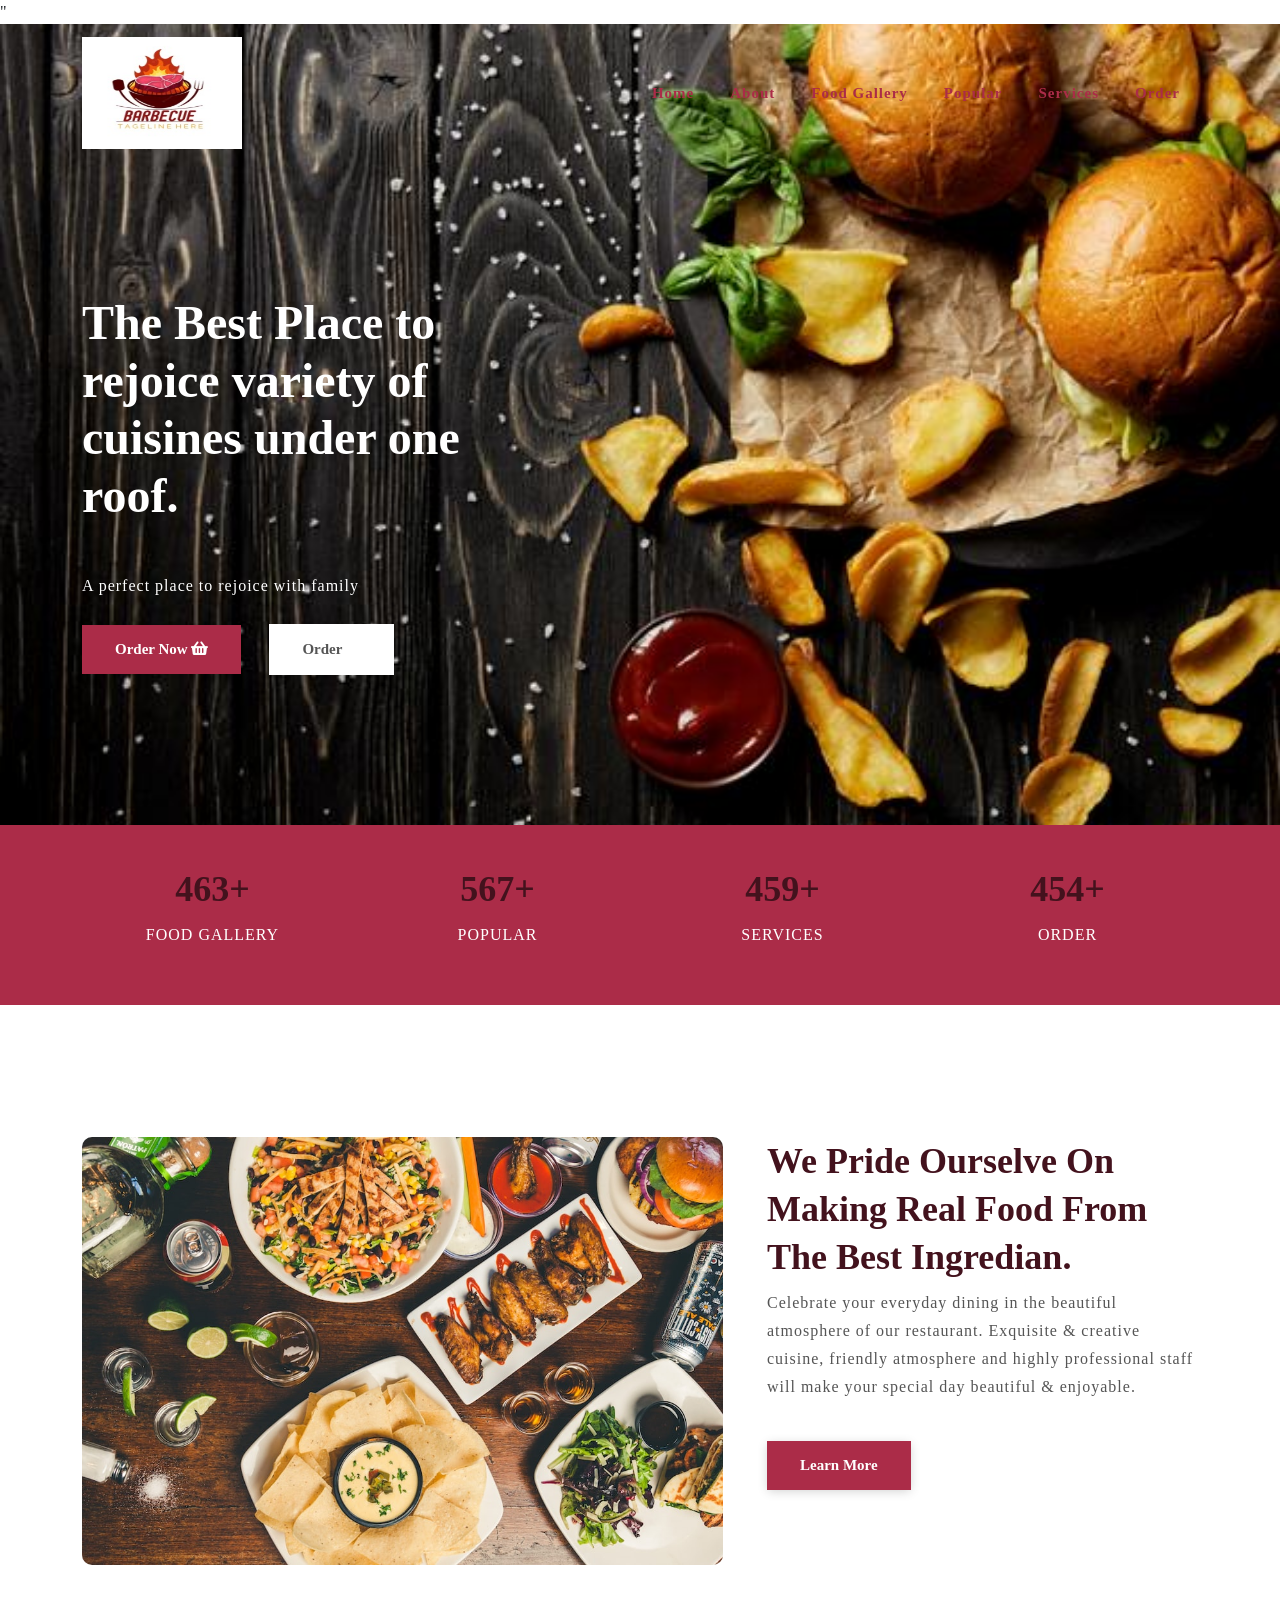
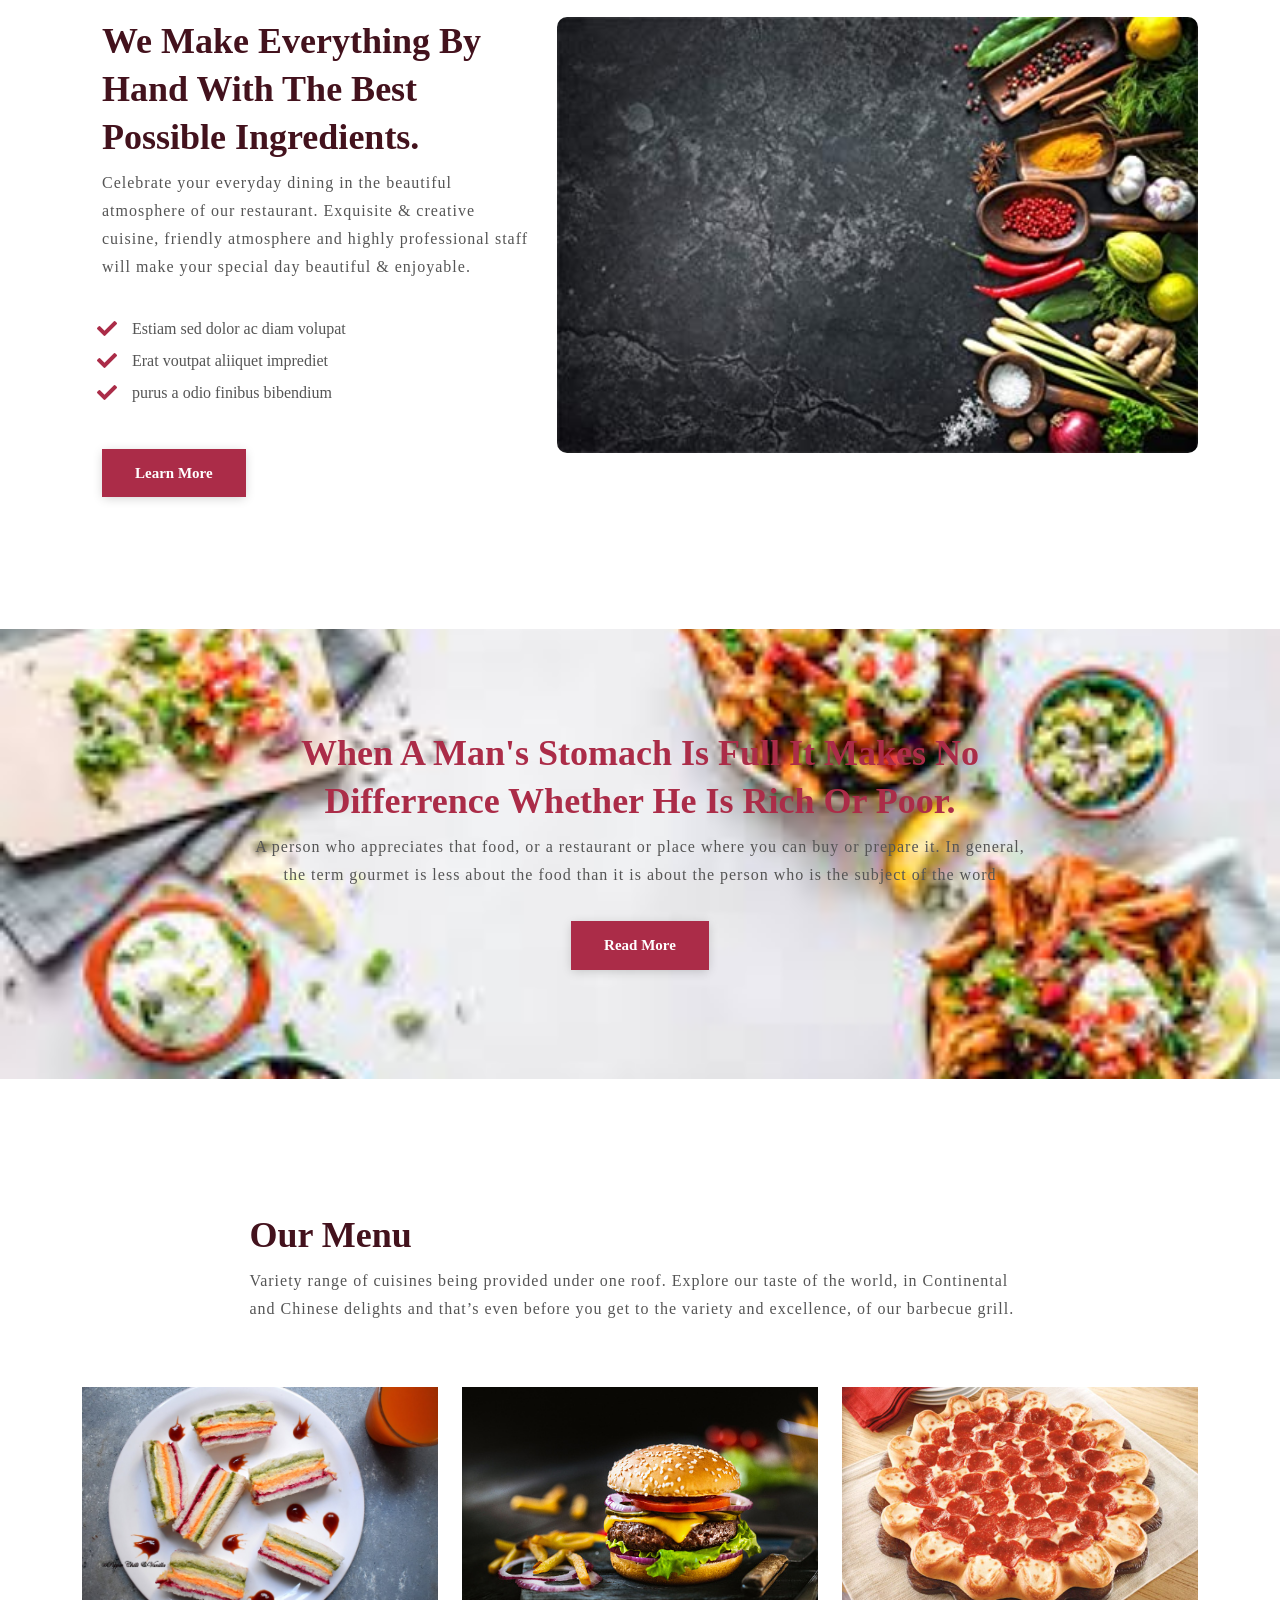
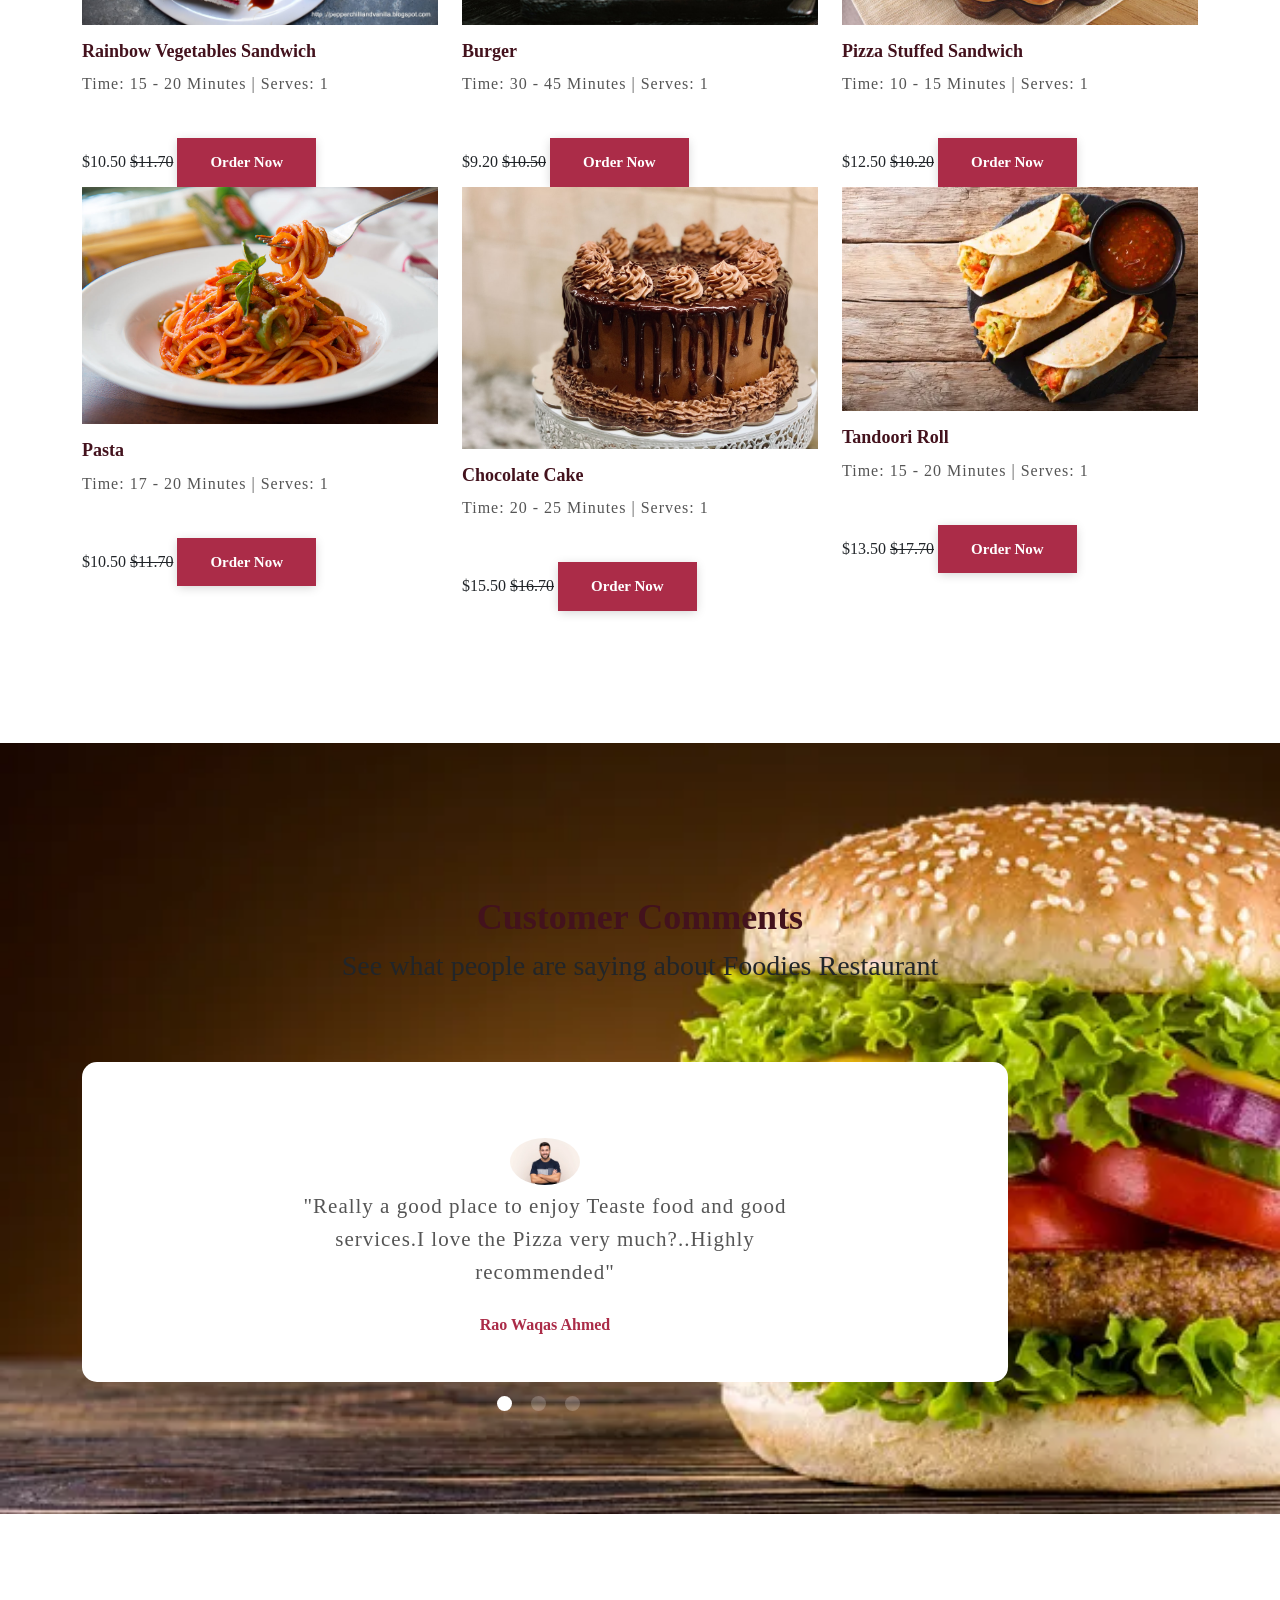
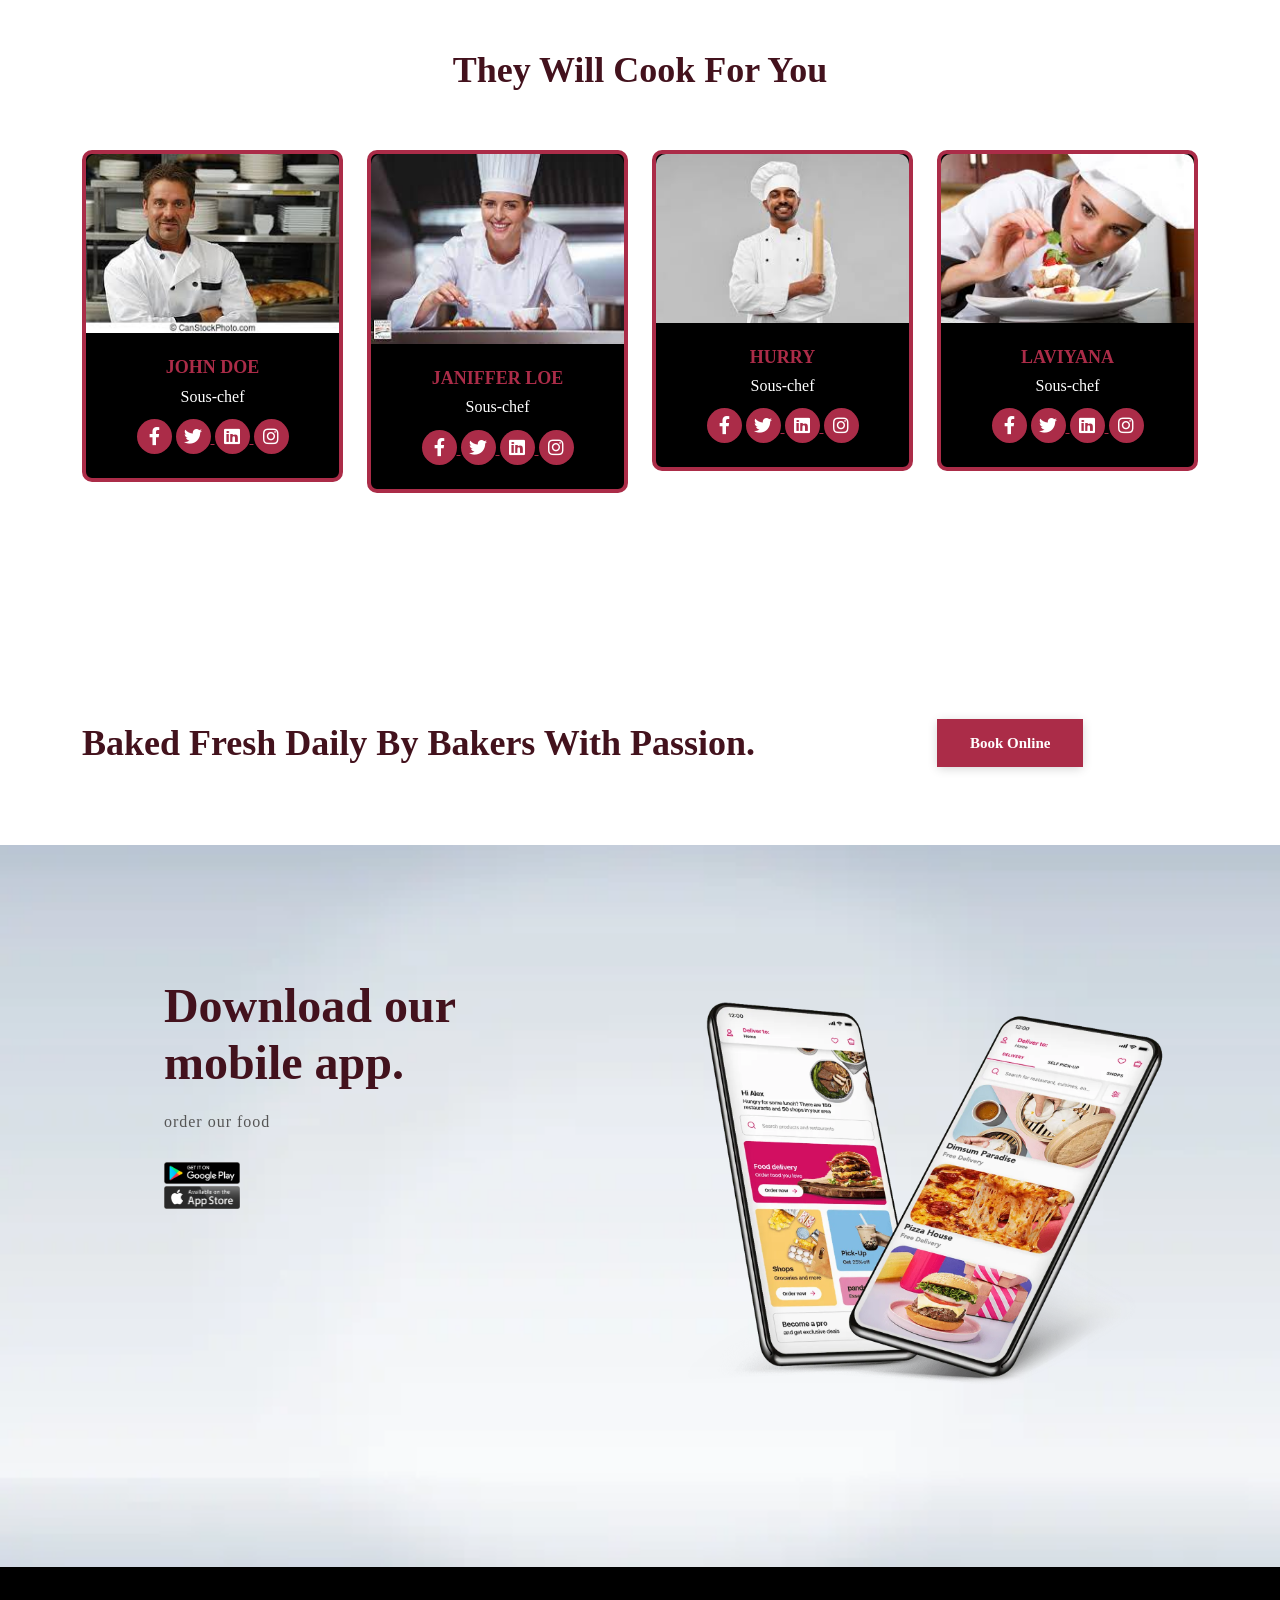
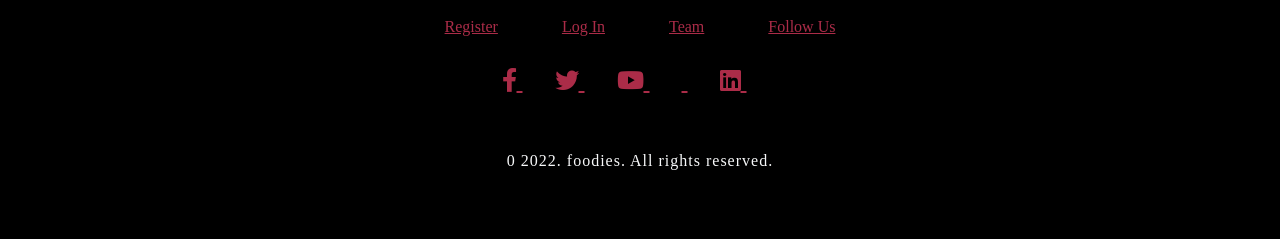
<file: index.html>
<!DOCTYPE html>
<html lang="en">
<head>
    <meta charset="UTF-8">
    <meta name="viewport" content="width=device-width, initial-scale=1.0">
    <meta http-equiv="X-UA-Compatible" content="IE=edge">
    <meta name="Description" content="Enter your description here" />
    <title>Food Break
    </title>

    <!--bootstrap cdn link-->
    <link href="https://cdn.jsdelivr.net/npm/bootstrap@5.0.2/dist/css/bootstrap.min.css" rel="stylesheet" >

   <link href=" https://cdnjs.cloudflare.com/ajax/libs/font-awesome/5.15.3/css/all.min.css">

   <link rel="stylesheet" href="https://cdnjs.cloudflare.com/ajax/libs/font-awesome/5.15.4/css/all.min.css" integrity="sha512-1ycn6IcaQQ40/MKBW2W4Rhis/DbILU74C1vSrLJxCq57o941Ym01SwNsOMqvEBFlcgUa6xLiPY/NS5R+E6ztJQ==" crossorigin="anonymous" referrerpolicy="no-referrer" />"

   <!---css link-->
   <link rel="stylesheet" href="style1.css">
   <link rel="stylesheet" href="responsive.css">
</head>
<body>
    <!--header design-->
<header>
    <nav class="navbar navbar-expand-lg navigation-wrap">
        <div class="container">
          <a class="navbar-brand" href="#"><img src="./images/bar.logo.jpg" class="img-fluid"></a>
          <button class="navbar-toggler" type="button" data-bs-toggle="collapse" data-bs-target="#navbarText" aria-controls="navbarText" aria-expanded="false" aria-label="Toggle navigation">
           <!---- <span class="navbar-toggler-icon"></span>-->
          <i class="fas fa-stream navbar-toggler-icon"></i>
          </button>
          <div class="collapse navbar-collapse" id="navbarText">
            <ul class="navbar-nav ms-auto mb-2 mb-lg-0">
              <li class="nav-item">
                <a class="nav-link active" aria-current="page" href="#home">Home</a>
              </li>

              <li class="nav-item">
                <a class="nav-link" href="./about.html">About</a>
              </li>

              <li class="nav-item">
                <a class="nav-link" href="index4.html">Food Gallery</a>
              </li>
              
              <li class="nav-item">
                <a class="nav-link" href="speciality.html">Popular</a>
              </li>
              <li class="nav-item">
                <a class="nav-link" href="index5.html">Services</a>
              </li>

              <li class="nav-item">
                <a class="nav-link" href="contact.html">Order</a>
              </li>

              <!--<li>
                <button class="main-btn">1200 345 123</button>
              </li>--->
            </ul>
          </div>
        </div>
      </nav>
</header>

<!--sectiom-1 top-banner-->
<section id="home">
  <div class="container-fluid px-0 top-banner">
    <div class="container">
      <div class="row">
        <div class="col-lg-5 col-md-6">
          <h1 style="color: white;">The Best Place to rejoice variety of cuisines under one roof.
          </h1>
          <p style="color: white;">A perfect place to rejoice with family

          </p>
          
          <div class="mt-4">
            <button class="main-btn">Order now <i class="fas fa-shopping-basket"></i></button>
            <button class="white-btn ms-lg-4 mt-lg-0 mt-4">order <i class="far fa-angle-right"></i></button>
          </div>
        </div>
      </div>
    </div>

  </div>
</section>

<!--section-2 counter-->
<section id="counter">
  <section class="counter-section">
    <div class="container">
      <div class="row text-center">
        <div class="col-md-3 mb-lg-0 mb-md-0 mb-5">
          <h2>
            <span id="count1"></span>+
          </h2>
          <p>FOOD GALLERY</p>
        </div>

        <div class="col-md-3 mb-lg-0 mb-md-0 mb-5">
          <h2>
            <span id="count2"></span>+
          </h2>
          <p>POPULAR</p>
        </div>

        <div class="col-md-3 mb-lg-0 mb-md-0 mb-5">
          <h2>
            <span id="count3"></span>+
          </h2>
          <p>SERVICES</p>
        </div>

        <div class="col-md-3 mb-lg-0 mb-md-0 mb-5">
          <h2>
            <span id="count4"></span>+
          </h2>
          <p>ORDER</p>
        </div>

      </div>
    </div>
  </section>
</section>

<!--section-3 about-->
<section id="about">
  <div class="about-section wrapper">
    <div class="container">
      <div class="row align-item-center">
        <div class="col-lg-7 col-md-12 mb-lg-0 mb-5">
          <div class="card border-0">
            <img src="./images/about.jpg" class="img-fluid">
          </div>
        </div>
        <div class="col-lg-5 col-md-12 text-sec">
          <h2>We pride ourselve on making real food from the best ingredian.</h2>
          <p>Celebrate your everyday dining in the beautiful atmosphere
            of our restaurant. Exquisite & creative cuisine, friendly atmosphere and highly professional staff will make your special day beautiful & enjoyable.</p>
          <button class="main-btn mt-4">Learn more</button>
        </div>
      </div>
    </div>
    <div class="container food-type">
      <div class="row align-item-centre">
        <div class="col-lg-5 col-md-12 text-sec mb-lg-0 mb-5">
          <h2>We make everything by hand with the best possible ingredients.</h2>
          <p>Celebrate your everyday dining in the beautiful atmosphere
            of our restaurant. Exquisite & creative cuisine, friendly atmosphere and highly
             professional staff will make your special day beautiful & enjoyable.</p>

          <ul class="list-unstyled py-3">
            <li>Estiam sed dolor ac diam volupat</li>
            <li>Erat voutpat aliiquet imprediet</li>
            <li>purus a odio finibus bibendium</li>
          </ul>
          <button class="main-btn mt-4">Learn More</button>
        </div>
        <div class="col-lg-7 col-md-12">
          <div class="card border-0">
            <img src="./images/black.jpeg" class="img-fluid">
          </div>
        </div>
      </div>
    </div>
  </div>
</section>

<!--section 3 story-->
<section id="story">
  <div class="story-section">
    <div class="container">
      <div class="row">
        <div class="col-sm-12">
          <div class="text-content">
            <h2>When a man's stomach is full it makes no differrence whether he is rich or poor.</h2>
            <p> A person who appreciates that food, or a restaurant or place where you can buy or prepare it. In general, the term gourmet is less about the food than it is about the person who is the subject of the word</p>
            <button class="main-btn mt-3">Read More</button>
          </div>
        </div>
      </div>
    </div>
  </div>
</section>

<!-----section 4 explore food------>
<section id="explore-food">
  <div class="explore-food wrapper">
    <div class="container">
      <div class="row">
        <div class="col-sm-12">
          <div class="text-content text-centre">
            <h2>Our Menu</h2>
            <p>Variety range of cuisines being provided under one roof. Explore our taste of the world, in Continental and Chinese delights and that’s even before you get to the variety and excellence, of our barbecue grill.</p>
          </div>
        </div>
      </div>
      <div class="row pt-5">
        <div class="col-lg-4 col-md-6 mb-lg-0 mb-5">
          <img src="./images/san3.JPG" class="img-fluid">
          <div class="pt-3">
            <h4>Rainbow vegetables Sandwich</h4>
            <p>Time: 15 - 20 Minutes | Serves: 1</p>
            <span>$10.50 <del>$11.70</del></span>
            <button class="mt-4 main-btn">Order Now</button>
          </div>
        </div>
        <div class="col-lg-4 col-md-6 mb-lg-0 mb-5">
          <img src="./images/bur2.jpeg" class="img-fluid">
          <div class="pt-3">
            <h4>Burger</h4>
            <p>Time: 30 - 45 Minutes | Serves: 1</p>
            <span>$9.20 <del>$10.50</del></span>
            <button class="mt-4 main-btn">Order Now</button>
          </div>
        </div>
        
        <div class="col-lg-4 col-md-6 mb-lg-0 mb-5">
          <img src="./images/pizza.jpg" class="img-fluid">
          <div class="pt-3">
            <h4> Pizza Stuffed Sandwich</h4>
            <p>Time: 10 - 15 Minutes | Serves: 1</p>
            <span>$12.50 <del>$10.20</del></span>
            <button class="mt-4 main-btn">Order Now</button>
          </div>
        </div>
        <br><br>
        <div class="col-lg-4 col-md-6 mb-lg-0 mb-5">
          <img src="./images/fork.jpg" class="img-fluid">
          <div class="pt-3">
            <h4>Pasta</h4>
            <p>Time: 17 - 20 Minutes | Serves: 1</p>
            <span>$10.50 <del>$11.70</del></span>
            <button class="mt-4 main-btn">Order Now</button>
          </div>
        </div>

        <div class="col-lg-4 col-md-6 mb-lg-0 mb-5">
          <img src="./images/cake.jpg" class="img-fluid">
          <div class="pt-3">
            <h4>Chocolate Cake</h4>
            <p>Time: 20 - 25 Minutes | Serves: 1</p>
            <span>$15.50 <del>$16.70</del></span>
            <button class="mt-4 main-btn">Order Now</button>
          </div>
        </div>

        <div class="col-lg-4 col-md-6 mb-lg-0 mb-5">
          <img src="./images/roll3.webp" class="img-fluid">
          <div class="pt-3">
            <h4>Tandoori roll </h4>
            <p>Time: 15 - 20 Minutes | Serves: 1</p>
            <span>$13.50 <del>$17.70</del></span>
            <button class="mt-4 main-btn">Order Now</button>
          </div>
        </div>
      </div>
    

      
    </div>
  </div>
</section>
<!-----section 5 testiomonial-->
<section id="testimonial">
  <div class="wrapper testimonial-section">
    <div class="container">
      <div class="row justify-content-centre">
        <div class="col-sm-12 text-centre pb-4">
          <h2>Customer Comments</h2>
          <h3>See what people are saying about Foodies Restaurant</h3>
        </div>
        <div class="col-sm-12 col-lg-10">
          <div id="carouselExampleIndicators" class="carousel slide" data-bs-ride="carousel">
            <div class="carousel-indicators">
              <button type="button" data-bs-target="#carouselExampleIndicators" data-bs-slide-to="0" class="active" aria-current="true" aria-label="Slide 1"></button>
              <button type="button" data-bs-target="#carouselExampleIndicators" data-bs-slide-to="1" aria-label="Slide 2"></button>
              <button type="button" data-bs-target="#carouselExampleIndicators" data-bs-slide-to="2" aria-label="Slide 3"></button>
            </div>
            <div class="carousel-inner">
              <div class="carousel-item active">
                <div class="carousel-caption">
                  <img src="./images/man.WEBP" class="img-fluid">
                  <p>"Really a good place to enjoy Teaste food and good services.I love the Pizza very much?..Highly recommended"</p>
                  <h5>Rao Waqas Ahmed</h5>
                </div>
               </div>
              <div class="carousel-item">
                <div class="carousel-caption">
                  <img src="./images/girl.webp" class="img-fluid">
                  <p>"Amazing food and texture,percfectly cooked,juicy,tender,perfect mix of spices. Whatever u order it meets up the expectations, services is outstanding "</p>
                  <h5>Sana Jameel</h5>
                </div> 
              </div>
              <div class="carousel-item">
                <div class="carousel-caption">
                  <img src="./images/girl2.webp" class="img-fluid">
                  <p>"Really a good place to enjoy Teaste food and good services.I love the Burger very much"</p>
                  <h5>Johnthan Doe </h5>
                </div>
              </div>
            </div>
            
          </div>
        </div>
      </div>
    </div>

  </div>
</section>

<!-----section 6  our chef --------->
<section id="team">
  <div class="team wrapper">
    <div class="container">
      <div class="row">
        <div class="col-sm-12 text-center pb-5">
          <h2>They will cook for you</h2>
        </div>
        <div class="col-xl-3 col-sm-6 mb-4">
          <div class="card">
            <img src="./images/chefm1.jpg" class="img-fluid">
            <div class="team-caption py-4 px-2">
              <h4>John Doe</h4>
              <h6>Sous-chef</h6>
            
              <div class="social-icons">
                <a href="#"><i class="fab fa-facebook-f"></i></a>
                <a href="#"><i class="fab fa-twitter"></i> </a>
                <a href="#"><i class="fab fa-linkedin"></i> </a>
                <a href="#"><i class="fab fa-instagram"></i> </a>
                  </div>
            </div>
          </div>
        </div>
        <div class="col-xl-3 col-sm-6 mb-4">
          <div class="card">
            <img src="./images/chefg1.jpg" class="img-fluid">
            <div class="team-caption py-4 px-2">
              <h4>Janiffer Loe</h4>
              <h6>Sous-chef</h6>
             <!---- <p>he is best chef in the world </p>-->
              <div class="social-icons">
                <a href="#"><i class="fab fa-facebook-f"></i> </a>
                <a href="#"><i class="fab fa-twitter"></i> </a>
                <a href="#"><i class="fab fa-linkedin"></i> </a>
                <a href="#"><i class="fab fa-instagram"></i> </a>
              </div>
            </div>
          </div>
        </div>
        <div class="col-xl-3 col-sm-6 mb-4">
          <div class="card">
            <img src="./images/checf4.jpg" class="img-fluid">
            <div class="team-caption py-4 px-2">
              <h4>Hurry </h4>
              <h6>Sous-chef</h6>
             <!---- <p>he is best chef in the world </p>-->
              <div class="social-icons">
                <a href="#"><i class="fab fa-facebook-f"></i></a>
                <a href="#"><i class="fab fa-twitter"></i> </a>
                <a href="#"><i class="fab fa-linkedin"></i> </a>
                <a href="#"><i class="fab fa-instagram"></i> </a>
              </div>
            </div>
          </div>
        </div>
        <div class="col-xl-3 col-sm-6 mb-4">
          <div class="card">
            <img src="./images/chefg2.jpg" class="img-fluid">
            <div class="team-caption py-4 px-2">
              <h4>Laviyana</h4>
              <h6>Sous-chef</h6>
            <!----  <p>he is best chef in the world </p>-->
              <div class="social-icons">
                <a href="#"><i class="fab fa-facebook-f"></i></a>
                <a href="#"><i class="fab fa-twitter"></i> </a>
                <a href="#"><i class="fab fa-linkedin"></i> </a>
                <a href="#"><i class="fab fa-instagram"></i> </a>
              </div>
            </div>
          </div>
        </div>
 
      </div>
    </div>
  </div>
</section>

<!--section 7 book-food-->
<section id="book-food">
  <div class="book-food">
    <div class="container book-food-text">
      <div class="row text-centre">
        <div class="col-lg-9 col-md-12">
          <h2>Baked fresh daily by bakers with passion.</h2>
        </div>
        <div class="col-lg-3 col-md-12 mt-lg-0 mt-4">
          <button class="main-btn">Book online</button>
        </div>
      </div>
    </div>
  </div>
</section>

<!---section 8 download-app-->
<section id="download-app">
  <div class="download-app wrapper">
    <div class="container">
      <div class="row align-items-centre">
        <div class="col-md-6 mb-4 order-2 order-lg-1">
          <div class="text-content">
            <h1 class="mb-3">Download our mobile app.</h1>
            <p>order our food </p>
            <div class="d-flex flex-wrap mt-4">
              <a href="#"><img src="./images/google.webp" class="me-3" width="20%"></a>
              <a href="#"><img src="./images/apple.png" class="me-3" width="20%"></a>
            </div>
          </div>
        </div>
        <div class="col-md-6 mb-4 order-1 order-lg-2">
          <img src="./images/mobile 2.webp" class="img-fluid">
        </div>
      </div>
    </div>
  </div>
</section>

<!---section 9 footer-->
<footer id="footer">
  <div class="footer py-5">
    <div class="container">
      <div class="col-md-12 text-centre">
        <a href="#" class="footer-link">Register</a>
        <a href="#" class="footer-link">Log In</a>
         <a href="#" class="footer-link">Team</a>
        <a href="#" class="footer-link">Follow Us</a>

        <div class="footer-social pt-4 text-centre">
          <a href="#"><i class="fab fa-facebook-f"></i> </a>
          <a href="#"><i class="fab fa-twitter"></i> </a>
          <a href="#"><i class="fab fa-youtube"></i> </a>
          <a href="#"><i class="fab fa-dribble"></i> </a>
          <a href="#"><i class="fab fa-linkedin"></i> </a>
          <a href="#"><i class="fab fa-istagram"></i> </a>
        </div>
      </div>
      <div class="col-ms-12">
        <div class="text-centre pt-5">
          <p class="text-light">0 2022. foodies. All rights reserved.</p>
        </div>
      </div>
    </div>
  </div>
</footer>
    <script src="https://cdn.jsdelivr.net/npm/@popperjs/core@2.9.2/dist/umd/popper.min.js" ></script>
<script src="https://cdn.jsdelivr.net/npm/bootstrap@5.0.2/dist/js/bootstrap.min.js" ></script>

<script src="style1.js"></script>
    
</body>
</html>
</file>
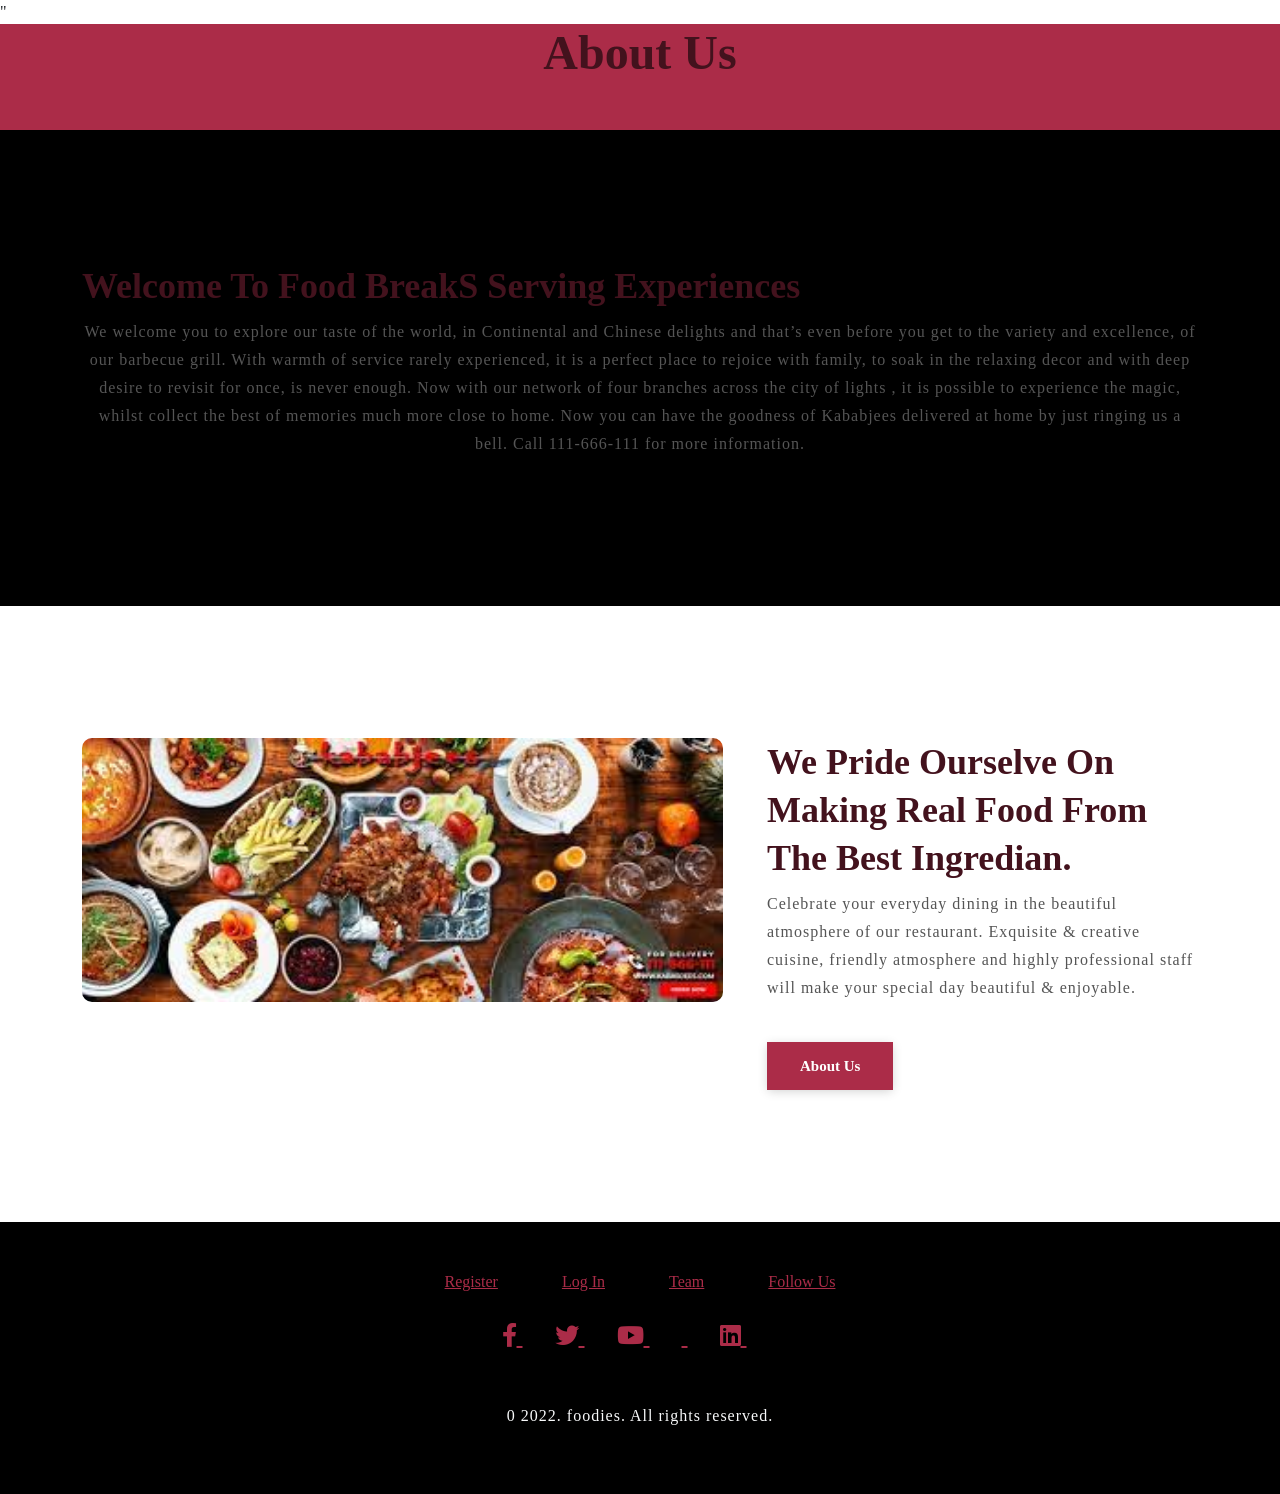
<file: about.html>
<!DOCTYPE html>
<html lang="en">
<head>
    <meta charset="UTF-8">
    <meta name="viewport" content="width=device-width, initial-scale=1.0">
    <meta http-equiv="X-UA-Compatible" content="IE=edge">
    <meta name="Description" content="Enter your description here" />
    <title>About
    </title>

    <!--bootstrap cdn link-->
    <link href="https://cdn.jsdelivr.net/npm/bootstrap@5.0.2/dist/css/bootstrap.min.css" rel="stylesheet" >

   <link href=" https://cdnjs.cloudflare.com/ajax/libs/font-awesome/5.15.3/css/all.min.css">

   <link rel="stylesheet" href="https://cdnjs.cloudflare.com/ajax/libs/font-awesome/5.15.4/css/all.min.css" integrity="sha512-1ycn6IcaQQ40/MKBW2W4Rhis/DbILU74C1vSrLJxCq57o941Ym01SwNsOMqvEBFlcgUa6xLiPY/NS5R+E6ztJQ==" crossorigin="anonymous" referrerpolicy="no-referrer" />"

   <!---css link
   <link rel="stylesheet" href="style1.css">-->
   <link rel="stylesheet" href="responsive.css">
   <link rel="stylesheet" href="about.css">
</head>
<body>

    <!--sectiom-1 top-banner-->
<section id="home-1">
  <div class="container-fluid px-0">
    <div class="container">
      <div class="row">
        <div class="col-lg-12 col-md-6">
          <h1>About Us</h1>
         
        </div>
      </div>
    </div>

  </div>
</section>
    

<section id="aboutus" style="background-color: white;">
  <div class="aboutus-section wrapper">
    <div class="container">
      <div class="row align-item-center">
        <div class="col-lg-12 col-md-12 text-sec">
          <h2 style="text-align: justify; ">Welcome To Food BreakS

            Serving Experiences
            </h2>
          <p class="aboutus">We welcome you to explore our taste of the world, in Continental and Chinese delights and that’s even before you get to the variety and excellence, of our barbecue grill. With warmth of service rarely experienced, it is a perfect place to rejoice with family, to soak in the relaxing decor and with deep desire to revisit for once, is never enough. Now with our network of four branches across the city of lights , it is possible to experience the magic, whilst collect the best of memories much more close to home. Now you can have the goodness of Kababjees delivered at home by just ringing us a bell. Call 111-666-111 for more information.

          </p>
          </div>
        </div>      
    </div>
    </div>
    </section>


<!---<section id="about">
    <div class="about-section wrapper top-banner">
      <div class="container">
        <div class="row align-item-center">
          <div class="col-lg-7 col-md-12 mb-lg-0 mb-5">
            <div class="card border-0">
              <img src="images/kabab.jpg" class="img-fluid">
            </div>
          </div>
          <div class="col-lg-5 col-md-12 text-sec">
            <h2>Taste Delicious Food, along with Unforgettable Service.</h2>
            <p>Celebrate your everyday dining in the beautiful atmosphere
              of our restaurant. Exquisite & creative cuisine, friendly atmosphere and highly professional staff will make your special day beautiful & enjoyable.</p>
            <button class="main-btn mt-4">About Us</button>
          </div>
        </div>
      </div>
      </div>
      </section>-->
      <!--section-3 about-->
<section id="about">
  <div class="about-section wrapper">
    <div class="container">
      <div class="row align-item-center">
        <div class="col-lg-7 col-md-12 mb-lg-0 mb-5">
          <div class="card border-0">
            <img src="images/kabab.jpg" class="img-fluid">
          </div>
        </div>
        <div class="col-lg-5 col-md-12 text-sec">
          <h2>We pride ourselve on making real food from the best ingredian.</h2>
          <p>Celebrate your everyday dining in the beautiful atmosphere
            of our restaurant. Exquisite & creative cuisine, friendly atmosphere and highly professional staff will make your special day beautiful & enjoyable.</p>
          <button class="main-btn mt-4">About Us</button>
        </div>
      </div>
    </div>
    </div>
    </section>

    <!---section 9 footer-->
<footer id="footer">
  <div class="footer py-5">
    <div class="container">
      <div class="col-md-12 text-centre">
        <a href="#" class="footer-link">Register</a>
        <a href="#" class="footer-link">Log In</a>
         <a href="#" class="footer-link">Team</a>
        <a href="#" class="footer-link">Follow Us</a>

        <div class="footer-social pt-4 text-centre">
          <a href="#"><i class="fab fa-facebook-f"></i> </a>
          <a href="#"><i class="fab fa-twitter"></i> </a>
          <a href="#"><i class="fab fa-youtube"></i> </a>
          <a href="#"><i class="fab fa-dribble"></i> </a>
          <a href="#"><i class="fab fa-linkedin"></i> </a>
          <a href="#"><i class="fab fa-istagram"></i> </a>
        </div>
      </div>
      <div class="col-ms-12">
        <div class="text-centre pt-5">
          <p class="text-light">0 2022. foodies. All rights reserved.</p>
        </div>
      </div>
    </div>
  </div>
</footer>

      <script src="https://cdn.jsdelivr.net/npm/@popperjs/core@2.9.2/dist/umd/popper.min.js" ></script>
      <script src="https://cdn.jsdelivr.net/npm/bootstrap@5.0.2/dist/js/bootstrap.min.js" ></script>
      
      <script src="style1.js"></script>
          
      </body>
      </html>
</file>
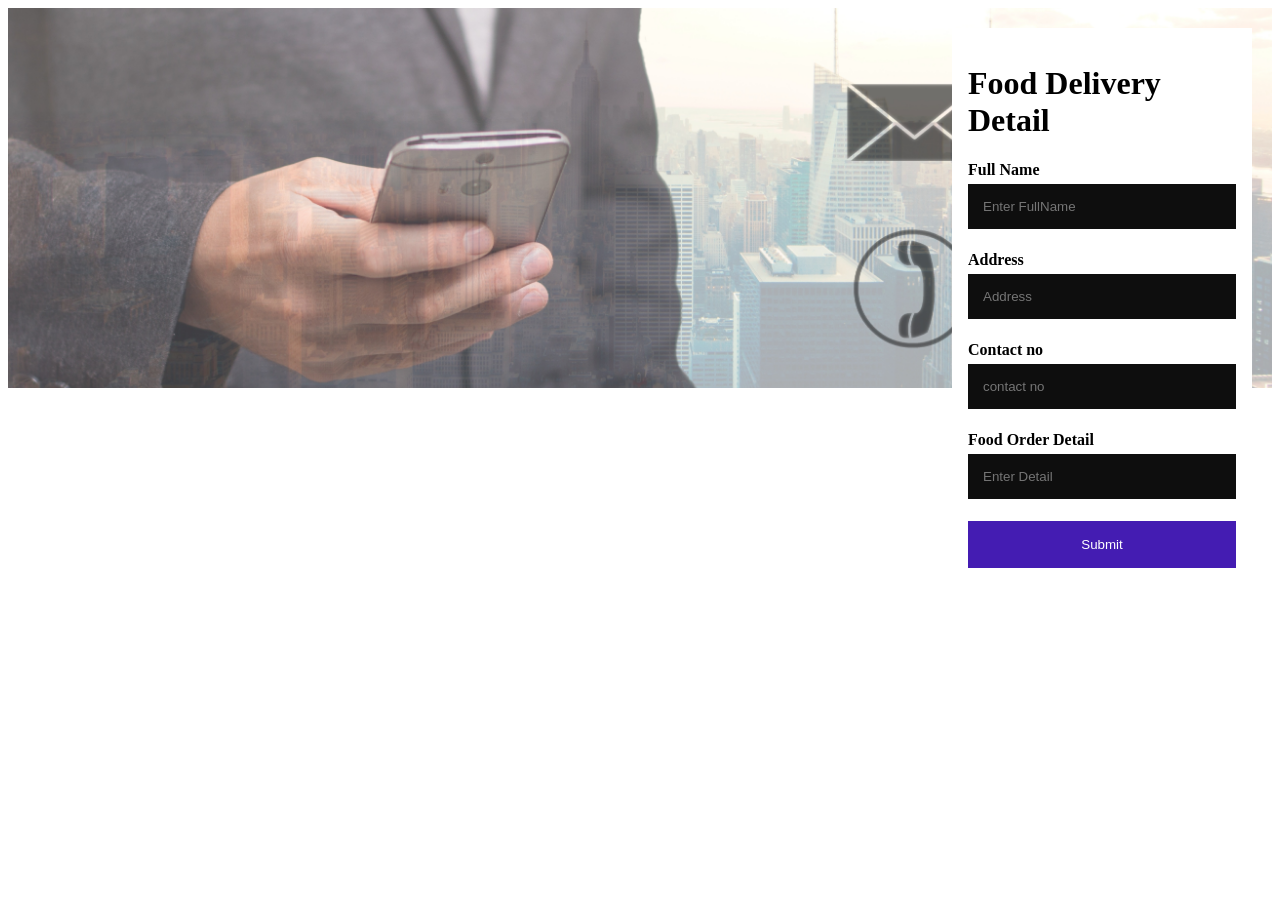
<file: contact.html>
<!DOCTYPE html>
<html>
<head>
<title>Contact</title>
<meta charset="UTF-8">
<meta name="viewport" content="width=device-width, initial-scale=1">

<style>

body, html {
  height: 100%;
}

* {
  box-sizing: border-box;
}

.bg-img {
  /* The image used */
  background-image: url("images copy/contact.jpg");
  

  /* Control the height of the image */
  min-height: 380px;

  /* Center and scale the image nicely */
  background-position: center;
  background-repeat: no-repeat;
  background-size: cover;
  position: relative;
}

/* Add styles to the form container */
.container {
  position: absolute;
  right: 0;
  margin: 20px;
  max-width: 300px;
  padding: 16px;
  background-color: white;
}

/* Full-width input fields */
  input[type=text], input[type=password] {
  width: 100%;
  padding: 15px;
  margin: 5px 0 22px 0;
  border: none;
  background: #0e0e0e;
}

input[type=text]:focus, input[type=password]:focus {
  background-color: #ddd;
  outline: none;
}

/* Set a style for the submit button */
.btn {
  background-color: #3004aa;
  color: white;
  padding: 16px 20px;
  border: none;
  cursor: pointer;
  width: 100%;
  opacity: 0.9;
}

.btn:hover {
  opacity: 1;
}
</style>


</head>
<body>


  <div class="bg-img">
   
    <form action="/action_page.php" class="container">
      <h1>Food Delivery Detail</h1>
  
      <label for="text"><b>Full Name</b></label>
      <input type="text" placeholder="Enter FullName" name="Name" required>
  
      <label for="text"><b>Address</b></label>
      <input type="text" placeholder="Address" name="Address" required>


      
      <label for="ext"><b>Contact no</b></label>
      <input type="text" placeholder="contact no" name="Contact no" required>


     
  
      <label for="text"><b>Food Order Detail</b></label>
      <input type="text" placeholder="Enter Detail" name="Food Order" required>
  
      <button type="submit" class="btn">Submit</button>
    </form>
  </div>


</body>

</html>
</file>
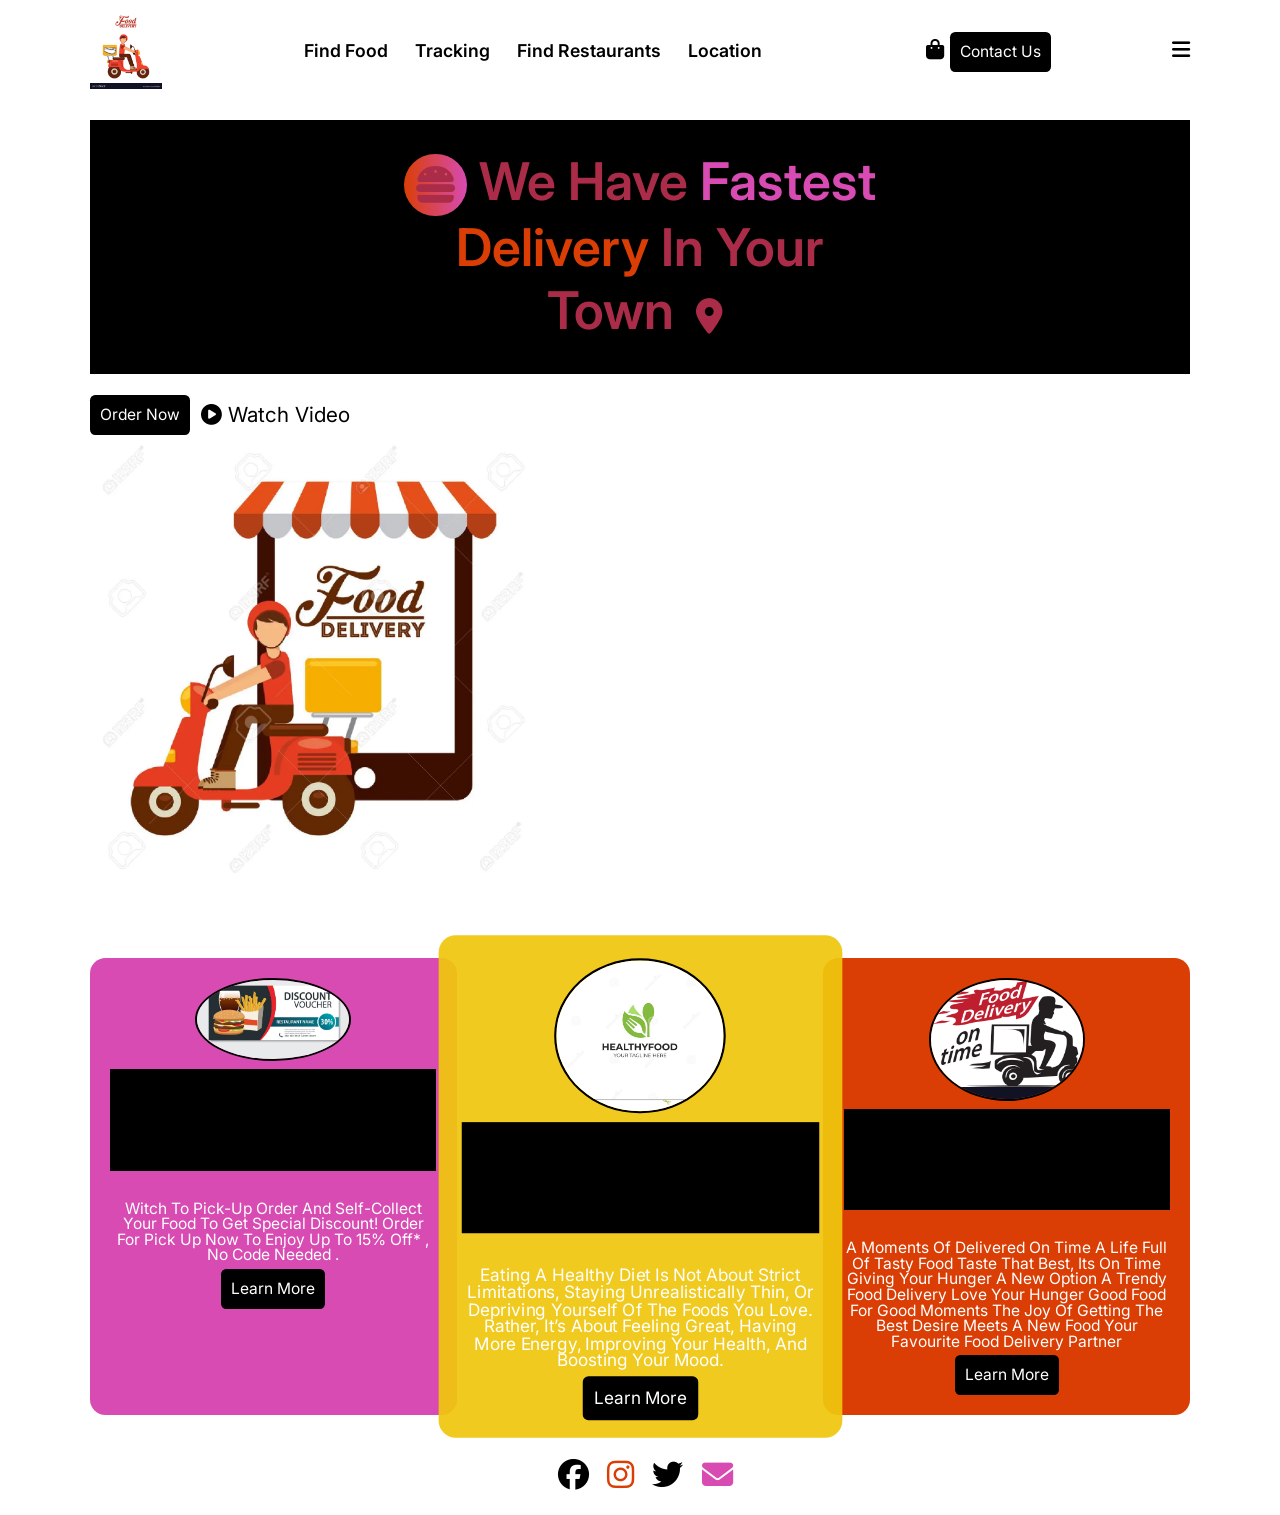
<file: index5.html>
<!DOCTYPE html>
<html lang="en">

<head>
    <meta charset="UTF-8">
    <meta http-equiv="X-UA-Compatible" content="IE=edge">
    <meta name="viewport" content="width=device-width, initial-scale=1.0">
    <!-- css file link-->
    <link rel="stylesheet" href="style.css">
    <!-- now add font awesome link -->
    <link rel="stylesheet" href="https://cdnjs.cloudflare.com/ajax/libs/font-awesome/6.2.0/css/all.min.css">
    <!--java cript fil link-->
    <script src="index.js"></script>

    <title>Food Delivery Website</title>
</head>

<body>
    <!-- navbar start -->
    <header>
        <img src="images copy/delivery.jpg" alt="logo" class="logo" style="width:7rem" />
        <div class="navbar-container active">
            <div class="navbar-links">
                <a href="#">find food</a>
                <a href="#">tracking</a>
                <a href="#">find restaurants</a>
                <a href="#">location</a>

            </div>
            <div class="btn-div">
                <i class="fa-solid fa-bag-shopping"></i>
                <a href="#" class="btn">contact us</a>
            </div>
        </div>
        <!-- add menu bar icon -->
        <i class="fa-solid fa-bars"></i>

    </header>

    <!-- home section start -->
    <section class="home">
        <div class="content-div">
            <h1 class="heading">
                <i class="fa-solid fa-burger"></i>
                we have <span class="pink-text">fastest</span> <br>
                <span class="orange-text">delivery</span> in your<br>
                town <i class="fa-solid fa-location-dot"></i>
            </h1>
            <div class="btn-div">
                <a href="#" class="btn">order now</a>
                <a href="#" class="video-btn">
                    <i class="fa-solid fa-circle-play"></i>
                    watch video
                </a>
            </div>

            <div class="image-div">
                <img src="images copy/delivery3.webp" alt="" style="max-width: 43rem" />

            </div>
    </section>
    <!-- card section starts -->
    <section class="cards-section">
        <div class="cards-div">
            <!-- single card starts-->
            <div class="card">
                <img src="images copy/delivery6.jpg" alt="" style="width:15rem">
                <p class="heading">discount voucher</p>
                <p class="text">
                    witch to pick-up order
and self-collect your food to get special discount!
Order for pick up now to enjoy up to 15% off* , no code needed .<br>
                </p>

                <a href="#" class="btn">learn more</a>

            </div>
            <!-- single card end-->
            <!-- single card stars-->
            <div class="card">
                <img src="images copy/delivery5.jpg" alt="" style="width:15rem">
                <p class="heading">fresh healthy food</p>
                <p class="text">
                    Eating a healthy diet is not about strict limitations, staying unrealistically thin, or depriving
                    yourself of the foods you love. Rather, it’s
                    about feeling great, having more energy, improving your health, and boosting your mood.<br>
                </p>
                <a href="#" class="btn">learn more</a>

            </div>
            <!-- single card end-->
            <!-- single card stars-->
            <div class="card">
                <img src="images copy/delivery1.jpg" alt="" style="width:15rem">
                <p class="heading">faster delivery</p>
                <p class="text">
                    A Moments of Delivered on Time
                    A life full of Tasty Food
                    Taste that best, its on time
                    Giving your Hunger a new Option
                    A Trendy Food Delivery
                    Love your Hunger
                    Good Food for Good Moments
                    The joy of Getting the Best
                    Desire meets a new Food
                    Your Favourite Food delivery Partner<br>
                </p>
                <a href="#" class="btn">learn more</a>

            </div>
            <!-- single card end-->
        </div>
    </section>
    <!-- Footer section -->
    <section class="footer">
        <i class="fa-brands fa-facebook"></i>
        <i class="fa-brands fa-instagram"></i>
        <i class="fa-brands fa-twitter"></i>
        <i class="fa-solid fa-envelope"></i>
    </section>

</body>

</html>
</file>
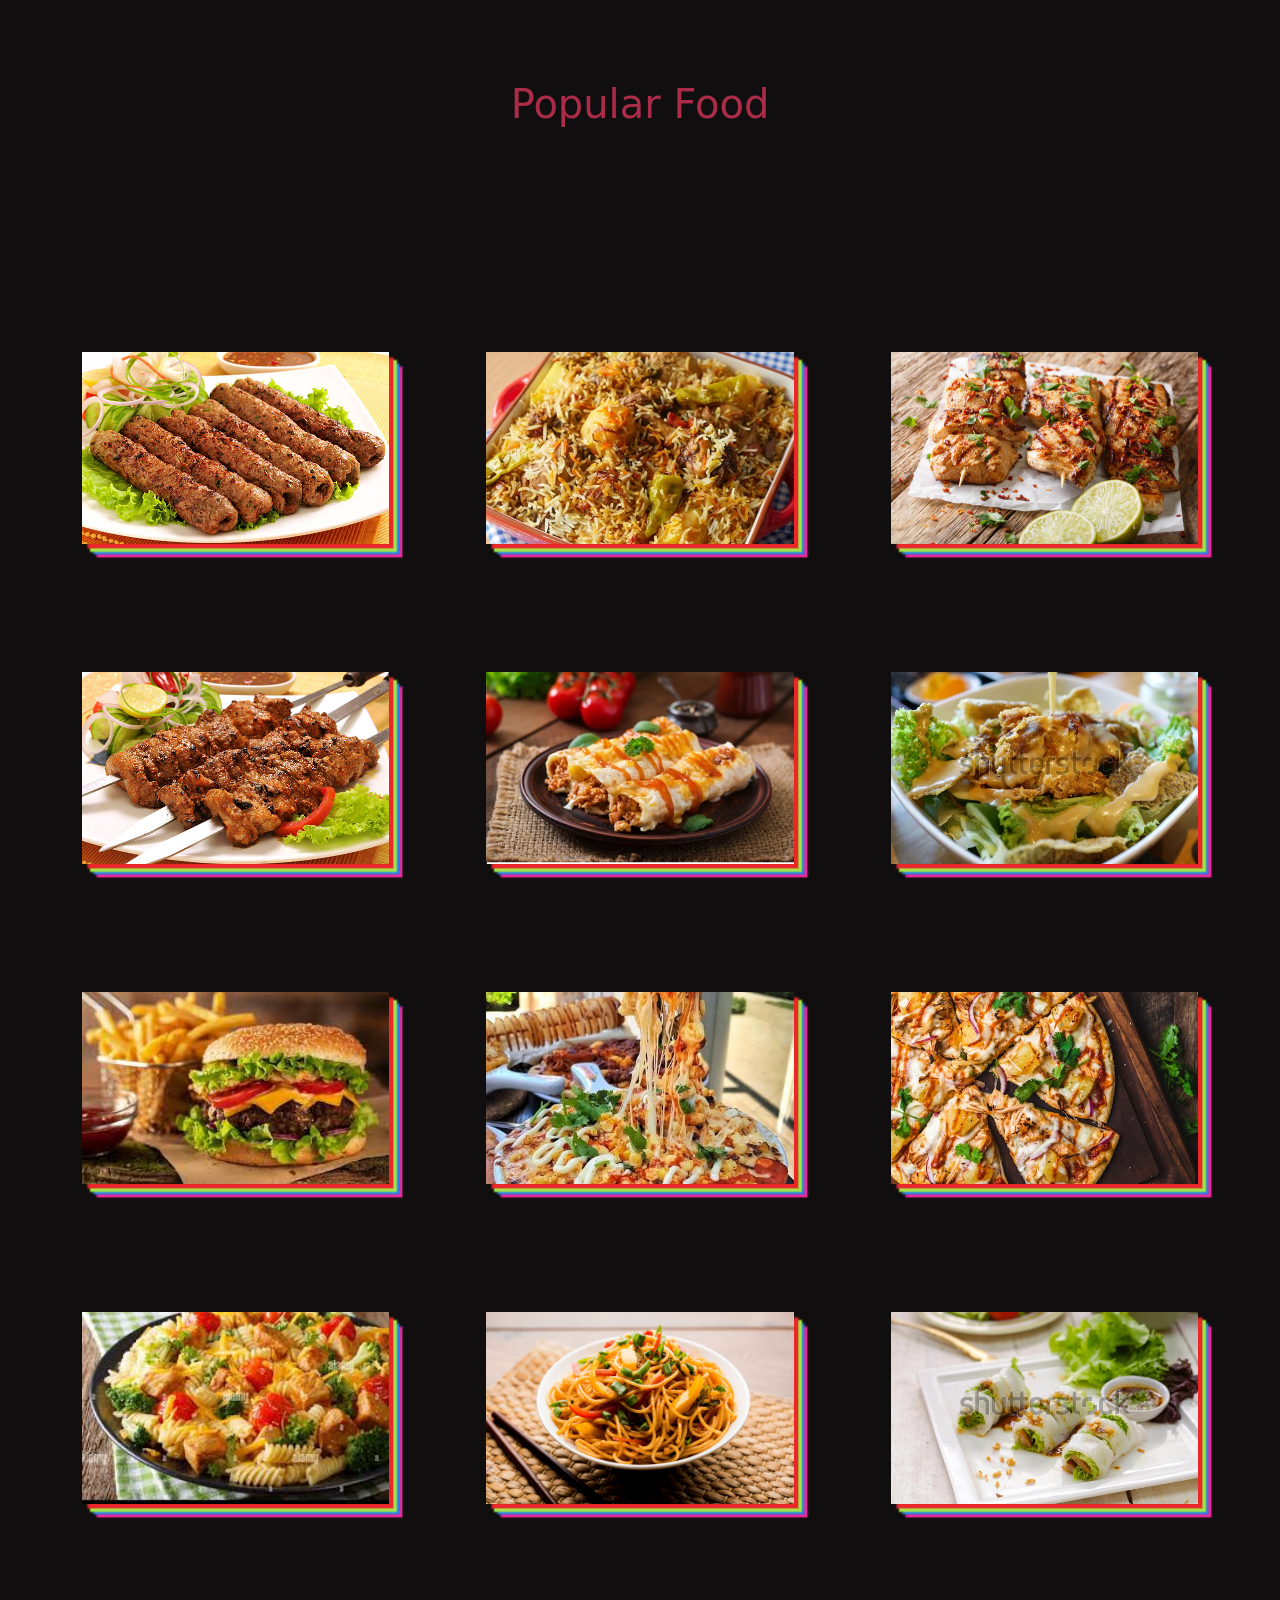
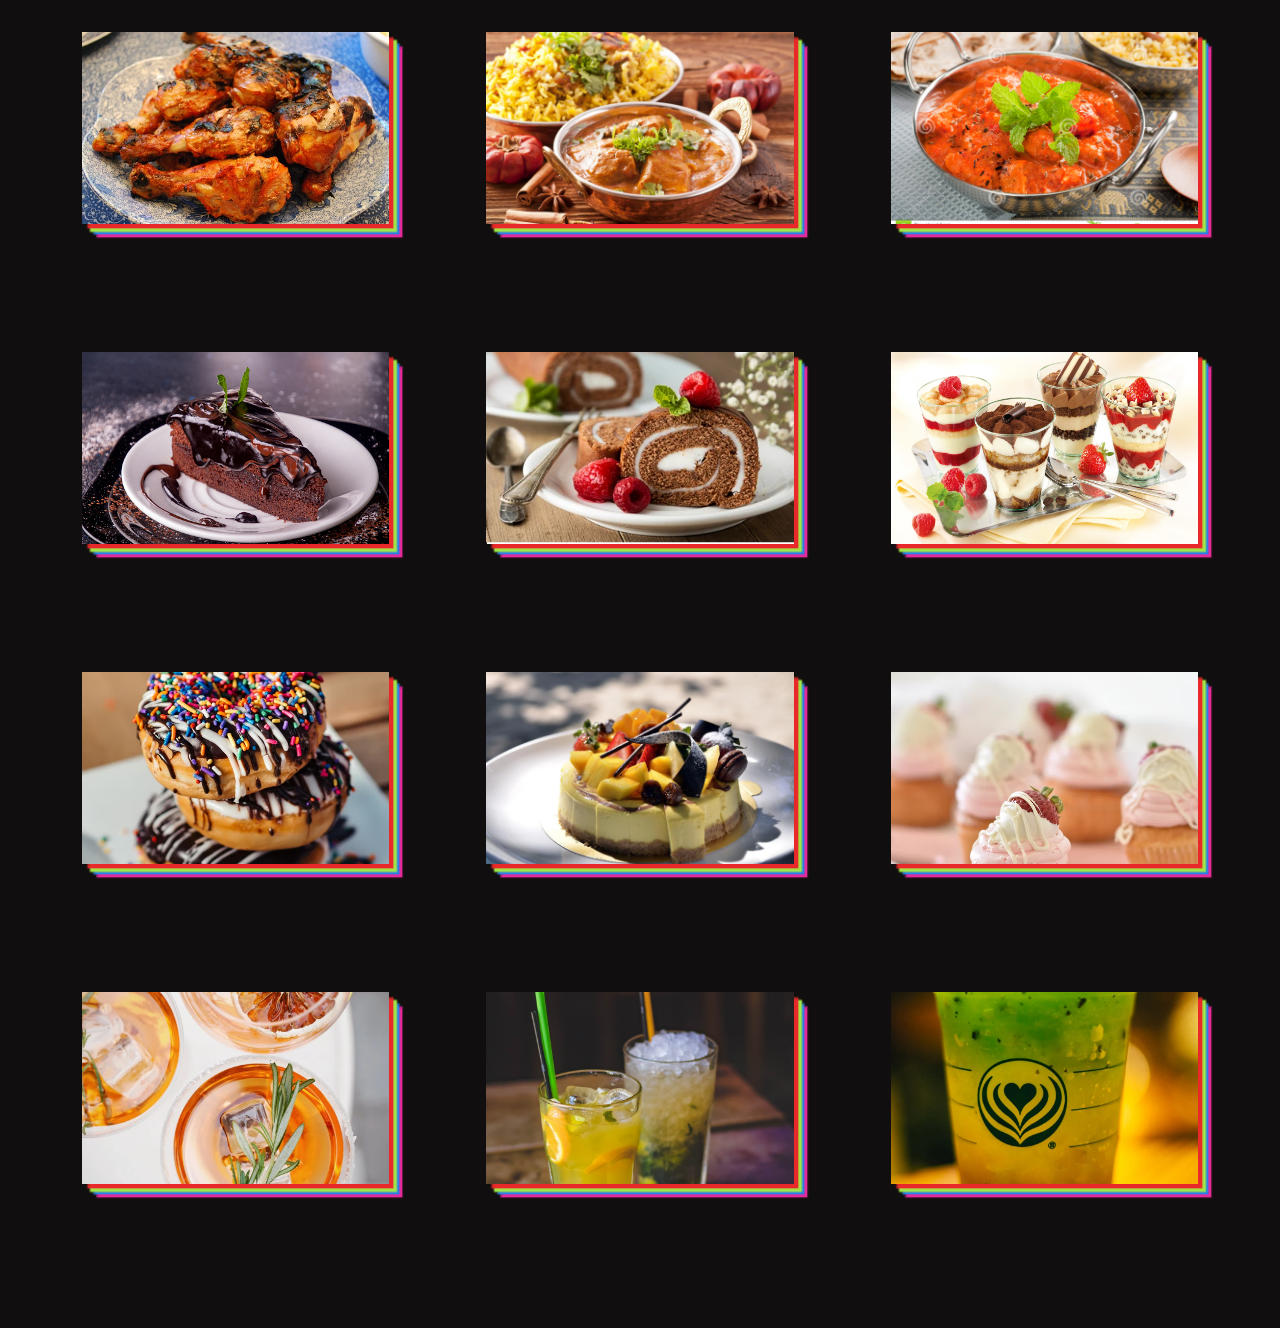
<file: speciality.html>
<!DOCTYPE html>
<html lang="en">

<head>
    <meta charset="UTF-8">
    <meta http-equiv="X-UA-Compatible" content="IE=edge">
    <meta name="viewport" content="width=device-width, initial-scale=1.0">
    <title>Popular Food</title>
    <link rel="stylesheet" href="style2.css">

    <link href="https://cdn.jsdelivr.net/npm/bootstrap@5.1.3/dist/css/bootstrap.min.css" rel="stylesheet">
    <script src="https://cdn.jsdelivr.net/npm/bootstrap@5.1.3/dist/js/bootstrap.bundle.min.js"></script>

<body>

    <!-- navbar start--

    <nav>
        <label class="logo"></label>
        <ul>
            <li><a class="active" href="">Home</a></li>
            <li><a href="#">About</a></li>
            <li><a href="index5.html">Service</a></li>
            <li><a href="index4.html">Food Gallery</a></li>
            <li><a href="speciality.html">Popular Food</a></li>
            <li><a href="contact.html">Contact</a></li>
        </ul>
        <label id="icon">
            <i class="fas fa-bars"></i>
        </label>--

    </nav>
    <div class="menu">
        <div class="heading">
            <h1>Food Break</h1>
            <h3>&mdash; Menu &mdash; </h3>

        </div>
    <!--Section 3-->
    <section class="section-3">
        <h1 class="section-heading" style="color:  #AB2C48;">Popular Food</h1>
        <div class="gallery">
            <a href="#" class="gallery-link" title="Order Now">
                <img src="images copy/image2.png" class="food-img">
                <h3 class="food-name">Seekh Kabab</h3>
                <p class="food-description">price 620
                </p>
            </a>

            <a href="#" class="gallery-link" title="Order Now">
                <img src="images copy/biryani.jpg" class="food-img">
                <h3 class="food-name">Biryani</h3>
                <p class="food-description">price 120
                </p>
            </a>
            <a href="#" class="gallery-link" title="Order Now">
                <img src="images copy/image7.png" class="food-img">
                <h3 class="food-name">Malai Boti</h3>
                <p class="food-description"> price 800
                </p>
            </a>


            <a href="#" class="gallery-link" title="Order Now">
                <img src="images copy/image8.png" class="food-img">
                <h3 class="food-name">Behari Kabab</h3>
                <p class="food-description">price 600
                </p>
            </a>
            <a href="#" class="gallery-link" title="Order Now">
                <img src="images copy/image2.webp" class="food-img">
                <h3 class="food-name">Zinger Roll</h3>
                <p class="food-description">price 300
                </p>
            

            </a>
            </a>
            <a href="#" class="gallery-link" title="Order Now">
                <img src="images copy/image2webp.webp" class="food-img">
                <h3 class="food-name">Broast</h3>
                <p class="food-description">price 400</p>

            
            </a>
            </a>
            <a href="#" class="gallery-link" title="Order Now">
                <img src="images copy/image.jfif" class="food-img">
                <h3 class="food-name">Beef burger</h3>
                <p class="food-description">price 100</p>

            </a>
            </a>


            </a>
            </a>
            <a href="#" class="gallery-link" title="Order Now">
                <img src="images copy/lasagne.jpg" class="food-img">
                <h3 class="food-name">Pizza fries</h3>
                <p class="food-description">price 150</p>

            </a>
            </a>
            <a href="#" class="gallery-link" title="Order Now">
                <img src="images copy/pizza.avif" class="food-img">
                <h3 class="food-name">Fajita Pizza</h3>
                <p class="food-description">price 500</p>

            </a>
            <a href="#" class="gallery-link" title="Order Now">
                <img src="images copy/image2.jfif" class="food-img">
                <h3 class="food-name">Pasta</h3>
                <p class="food-description">price 200</p>
            </a>
            </a>
            <a href="#" class="gallery-link" title="Order Now">
                <img src="images copy/image.jpeg" class="food-img">
                <h3 class="food-name">Spagatti</h3>
                <p class="food-description">price 150</p>

            </a>
            </a>
            <a href="#" class="gallery-link" title="Order Now">
                <img src="images copy/image4.webp" class="food-img">
                <h3 class="food-name"> Mini rolls</h3>
                <p class="food-description">price 200</p>

            </a>
            <a href="#" class="gallery-link" title="Order Now">
                <img src="images copy/tikka.jpg" class="food-img">
                <h3 class="food-name">Chicken Tikka</h3>
                <p class="food-description">price 350</p>

            </a>
            </a>
            </a>
            <a href="#" class="gallery-link" title="Order Now">
                <img src="images copy/image1.png" class="food-img">
                <h3 class="food-name">Karahi</h3>
                <p class="food-description">price 400</p>

            </a>
            </a>
            <a href="#" class="gallery-link" title="Order Now">
                <img src="images copy/tandoori.jpg" class="food-img">
                <h3 class="food-name">Chicken tandoori</h3>
                <p class="food-description">price 350</p>

            


            <a href="#" class="gallery-link" title="Order Now">
                <img src="images copy/sweet5.jpg" class="food-img">
                <h3 class="food-name">Pastry</h3>
                <p class="food-description">price 80</p>

            </a>
            </a>
            <a href="#" class="gallery-link" title="Order Now">
                <img src="images copy/sweet7.jpg" class="food-img">
                <h3 class="food-name">swiss rolls</h3>
                <p class="food-description">price 50</p>

            </a>
            <a href="#" class="gallery-link" title="Order Now">
                <img src="images copy/sweet6.jpg" class="food-img">
                <h3 class="food-name">Vanilla icecream</h3>
                <p class="food-description">price 120</p>

            </a>

            <a href="#" class="gallery-link" title="Order Now">
                <img src="images copy/donut.avif" class="food-img">
                <h3 class="food-name">Donut</h3>
                <p class="food-description">price 60</p>

            </a>
            <a href="#" class="gallery-link" title="Order Now">
                <img src="images copy/fruitcake.webp" class="food-img">
                <h3 class="food-name">Fruit cake</h3>
                <p class="food-description">price 450</p>

            </a>
            </a>
            <a href="#" class="gallery-link" title="Order Now">
                <img src="images copy/cupcake.avif" class="food-img">
                <h3 class="food-name">Cupcake</h3>
                <p class="food-description">price 100</p>

            </a>
            <a href="#" class="gallery-link" title="Order Now">
                <img src="images copy/drink1.jpg" class="food-img">
                <h3 class="food-name">Orange juice</h3>
                <p class="food-description">price 120</p>

            </a>
            </a>
            <a href="#" class="gallery-link" title="Order Now">
                <img src="images copy/drink2.jpeg" class="food-img">
                <h3 class="food-name">Lemonade</h3>
                <p class="food-description">price 120</p>

            </a>
            <a href="#" class="gallery-link" title="Order Now">
                <img src="images copy/drink4.jpg" class="food-img">
                <h3 class="food-name">Mint margarita</h3>
                <p class="food-description">price 120</p>

            </a>



























            </a>
        </div>
    </section>
</body>

</html>
</file>
<file: style1.css>
@import url("link href =https://fonts.googleapis.com/css2?family=Montserrat:ital,wght@0,400;0,500;1,100;1,200;1,400;1,500&family=Poppins:ital,wght@0,100;0,200;0,300;0,400;0,500;0,700;0,800;1,100;1,200;1,300;1,400;1,500;1,600;1,700;1,800&family=Quintessential&family=Raleway:ital,wght@0,400;0,500;0,600;0,800;1,100;1,400;1,500;1,600&family=Roboto:ital,wght@0,300;0,500;1,100;1,300;1,500&family=The+Nautigal:wght@400;700&display=swap" rel="stylesheet">
);

*,
*:after,
*:before{
    -webkit-box-sizing: border-box;
    box-sizing: border-box;
    margin: 0;
    padding: 0;
}

:active,
:hover
:focus{
    outline: 0 !important;
    outline-offset: 0;
}

a,
a:hover{
    color: var(--primary-color) !important;
}

ul,
ol{
    margin: 0;
    padding: 0;
}

/*=========== variable define============*/
:root{
    --primary-color: #AB2C48;
    --second-color: #43121d;
    --third-color: #f98169;
    --white-color: #fff;
    --text-color: #555;
    --text-gray: #999;
    --black-color: #000;
    --primary-font:'Roboto', 'sans-serif';
    --second-font:'Quicksand', 'sans-serif';
    
}

html{
    scroll-behavior: smooth;
}

body{
    font-family: var(--primary-font);
    font-size: 100%;
    font-weight: 400;
}

/*
======================
custom scroll bar
======================
*/
::-webkit-scrollbar{
    width: 0.625rem;
}

::-webkit-scrollbar-track{
    background-color: #fff;
}

::-webkit-scrollbar-thumb{
    background: var(--primary-color);
}


/*
======================
custom css design
======================
*/

h1{
    font-size: 3rem;
    font-weight: 900;
    margin-bottom: 3rem;
    color: var(--second-color);
}

h2{
    font-weight: 700;
    font-size: 2.25rem;
    text-transform: capitalize;
    font-family: var(--second-font);
    color: var(--second-color);
    line-height: 3rem;
}

h4{
    color: var(--second-color);
    font-family: var(--second-font);
    text-transform: capitalize;
    font-size: 18px;
    font-weight: 800;
    margin-bottom: 0.5rem;
}

h5{
    color: var(--primary-color);
    text-transform: capitalize;
    font-family: var(--second-font);
    font-size: 1rem;
    font-weight: 700;
    margin-bottom: 0.5rem;
}

p{
    font-size: 1rem;
    color: var(--text-color);
    font-weight: 400;
    line-height: 1.75rem;
    letter-spacing: 1px;
}

.main-btn {
    display: inline-block !important;
    padding: 0.625rem 1.875rem;
    background-color: var(--primary-color);
    border: 0.1875rem solid var(--primary-color);
    color: var(--white-color);
    font-size: 0.9375rem;
    font-weight: 600;
    text-transform: capitalize;
    box-shadow: 0px 2px 10px -1px rgb(0 0 0 / 19%);
    -webkit-transition: all .4s ease-out 0s;
    -o-transition: all .4s ease-out 0s;
    -moz-transition: all .4s ease-out 0s;
    transition: all .4s ease-out 0s;
}

.white-btn {
    padding: 00.625rem 1.875rem;
    line-height: 25px;
    background-color: #fff;
    border: 0.1875rem solid white;
    color: var(--text-color);
    font-size: 00.9375rem;
    font-weight: 600;
    text-transform: capitalize;
    box-shadow: 0px 2px 10px -1px rgb(0 0 0 / 19%);
    -webkit-transition: all .4s ease-out 0s;
    -o-transition: all .4s ease-out 0s;
    -moz-transition: all .4s ease-out 0s;
    transition: all .4s ease-out 0s;

}

.main-btn:hover {
    background-color: transparent;
    color: var(--primary-color);
}


.white-btn:hover {
    background-color: transparent;
    color: var(--primary-color);
    border-color: #AB2C48;
}

.wrapper{
    padding-top: 8.25rem;
    padding-bottom: 8.25rem;
}

.text-content{
    width: 70%;
    margin: auto;
}

.counter-section h2,
.testimonial-section h2,
.book-food-text h2 {
    color-scheme: var(--white-color);
}

/*==========================
header design
============================
*/
.navigation-wrap{
    position: fixed;
    width: 100%;
    left: 0;
    z-index: 1000;
   -webkit-transition: all 0.3s ease-out;
    transition: all 0.3s ease-out;
}
.navigation-wrap .nav-item{
    padding: 0 0.625rem;
    transition: all 200ms linear;
}

.navbar-toggler:focus{
    outline: unset;
    border: unset;
    box-shadow: none;
}

.nav-link{
    font-size: 0.9375rem;
    font-weight: 600;
    text-transform: capitalize;
}

.nav-link{
    font-size: 0.9375rem;
    font-weight: 600;
    text-transform: capitalize;
    color: #AB2C48;
    letter-spacing: 1px;
}
.navigation-wrap .main-btn{
    padding: 0.3125rem;
    box-shadow: none;
    margin-left: 0.625rem;
}
.navigation-wrap .navbar-brand img{
    width: 10rem;
    height: 7rem;
}

/*change navbar stayling on scroll*/
.navigation-wrap.scroll-on{
    position: fixed;
    top: 0;
    left: 0;
    width: 100%;
    background: white;
    box-shadow: 0 0125rem 1.75rem 0 rgb(0,0,0,0.09);
    transition: all.15s ease-in-out 0s;
}

/*
***********************************
top-banner design
***********************************
*/
.top-banner{
    width: 100%;
    background: url(./images/black.jpg) no-repeat left;
    background-size: cover;
    padding: 16.875rem 0 9.375rem;
    animation: float 3s linear infinite

}
@keyframes float{
    0%, 100%{
        transform: translateY(0rem);
    }

    5%{
        transform: translateY(3rem);
    }
}

/*++++++++++++++++
counter design
++++++++++++++++++++
*/
.counter-section{
    background: var(--primary-color);
    padding: 2.5rem 0;
}
.counter-section p{
    color: var(--white-color);
    text-transform: uppercase;
}

/*
***********************************
about section
***********************************
*/

.about-section{
    background: var(--white-color);
}

.about-section .card,
.about-section .card img{
    border-radius:0.625rem;
}
.about-section .text-sec{
    padding-left: 2rem;
}

/*
==========================
food-type
==========================
*/
.food-type{
    padding-top: 3.25rem;
}
.food-type ul li{
    font-size: 1rem;
    color: var(--text-color);
    line-height: 32px;
    position: relative;
    margin-left: 30px;
}
.food-type ul li::before{
    position: absolute;
    left: -2.1875rem;
    color: #AB2C48;
    font-size: 1.25rem;
    font-family: "Font Awesome 5 Free";
    content: '\f00c';
    display: inline-block;
    padding-right: 3px;
    vertical-align: middle;
    font-weight: 900;
}
.story-section{
    width: 100%;
    height: 28.125rem;
    background: url('./images/story.jpg') no-repeat center;
    background-size: cover;
    padding-top: 100px;
    text-align: center;
}
.story-section h2{
    color: #AB2C48;
}

/*
===================
explore our food
===================
*/
.explore-food .card{
    border: none;
    background-color: transparent;
    border-radius: 0.9375rem;
}
.explore-food .card img{
    border-radius: 0.9375rem;
    object-fit: cover;
}
.explore-food .card span{
    display: block;
    font-size: 1.5rem;
    font-weight: 700;
    color: #AB2C48;
    padding-bottom: 1rem;
    border-bottom: 0.0625rem solid white;
}
.explore-food .card span del{
    color:var(--text-gray);
    margin-left: 0.5rem;
}

/* 
===================
testimonial section
===================
*/
.testimonial-section{
    background: url(./images/test.jpg) no-repeat center;
    background-size:cover ;
    padding-top: 150px;
    text-align: center;
}
.testimonial-section .carousel-item{
    margin-top: 3rem;
    padding: 10rem 3.125rem;
    background-color: #fff;
    border-radius: 0.9375rem;
    text-align: center;
}
.testimonial-section .carousel-caption img{
    max-width: 5rem;
    border-radius: 50%;
    padding: 00.3125rem;
    border: 125rem var(--primary-color);
}
.testimonial-section .carousel-item .carousel-caption p{
    font-size: 1.3125rem;
    line-height: 2.0625rem;
    padding:0 11% 0.625rem ;
}
.testimonial-section .carousel-indicators{
    bottom: -2.8125rem;
}
.testimonial-section .carousel-indicators button{
    width: 15px;
    height: 15px;
    outline: none;
    border-radius: 50%;
    border: none;
    margin-right: 1rem;
    opacity: 0.2;
}
.testimonial-section .carousel-indicators button.active{
    opacity: 1;
}

/*
=======================
team section
*/

.team .card{
    background-color: black;
    border-radius:0.625rem ;
    border: .25rem solid var(--primary-color);
    text-align: center;
}
.team .card img{
    border-radius: 0.625rem 0.625rem 0 0;

}
.team h4{
    color: #AB2C48;
    text-transform: uppercase;
}
.team h6{
    color: #fff;
}
.team p{
    color: #fff;
}
.team .social-icons i{
    font-size: 1.125rem;
    transition: 3s all ease;
    margin-top: .3125rem;
    background-color: #AB2C48;
    color: #fff!important;
    border-radius: 50%;
    width: 2.1875rem;
    height: 2.1875rem;
    line-height: 2.1875rem;
}
.team .social-icons i:hover{
    background-color: #fff;
    color: #AB2C48;
}
.team .card:hover{
    background-color: #AB2C48;
    text-decoration: none;
    box-shadow: 0 0 20px 0 rgba(108, 35, 35, 0.3)!important;
}
/*
=====================
book food
====================
*/
.book-food{
    width: 100%!important;
    background: url("./images/resturant.jpg");
    background-position: 0 4.4945rem;
    background-repeat: no-repeat;
    background-size: cover;
    background-attachment: fixed;
    padding: 4.375rem;
}

/*
=====================
download-app
*/
.download-app{
    width: 100%;
    background-image: url("./images/gray.webp");
    background-repeat: no-repeat;
    background-size: cover;
    background-position: center;
}

/*
====================
footer
====================
*/
.footer{
    background: #000;
    text-align: center;
}
.footer .footer-link{
    font-size: 1rem;
    color: #fff;
    padding: 0 1.875rem;
    text-align: center;
}
.footer a{
    font-size: 1.5rem;
    color: #fff;
    padding: 0 1rem;
    text-align: center;
}
</file>
<file: responsive.css>
@media (max-width:1024px){
    /* about action*/
}

@media (max-width: 991px){
    /*cuztom class*/
    .text-content{
        width: 100%;
    }

    /* navbar-brand */
    .navigation-wrap .navbar-brand img{
        height: 3.8125rem;
    }

    .navigation-wrap{
        text-align: center;
        background-color: white;
    }

    .navigation-wrap .nav-link{
        line-height: 1.875rem;
    }

    /* bannerDesign */
    .top-banner{
        padding: 9.375rem 0 9.375rem; 
    }
    /* carousel design */
.testimonial-section .carousel-item .carousel-caption p{
    padding: 0;

}


}


@media (max-width:767px){
    /*custom css */
    h1{
        font-size: 2.8rem;
    }
    h2{
        font-size: 2rem;
        line-height: 2.0625rem;
    }
    
    /*top banner */
    .top-banner{
        padding: 10.875rem 0 9.375rem;
    }



    /* story section*/
    .story-section{
        height: auto;
        padding: 3rem 0;
    }


    /* carousel design*/
    .testimonial-section .carousel-item{
        padding: 11rem 3.125rem;
    }



    /* */


    /* footer link */
    .footer .footer-link,
    .footer a i{
        padding: 0 0.7rem;
    }
}

@media (max-width:330px){
    /* carousel design */
    .testimonial-section .carousel-item{
        padding: 13rem 3.125rem;
    }
    
}
</file>
<file: about.css>
@import url("link href =https://fonts.googleapis.com/css2?family=Montserrat:ital,wght@0,400;0,500;1,100;1,200;1,400;1,500&family=Poppins:ital,wght@0,100;0,200;0,300;0,400;0,500;0,700;0,800;1,100;1,200;1,300;1,400;1,500;1,600;1,700;1,800&family=Quintessential&family=Raleway:ital,wght@0,400;0,500;0,600;0,800;1,100;1,400;1,500;1,600&family=Roboto:ital,wght@0,300;0,500;1,100;1,300;1,500&family=The+Nautigal:wght@400;700&display=swap" rel="stylesheet">
);

*,
*:after,
*:before{
    -webkit-box-sizing: border-box;
    box-sizing: border-box;
    margin: 0;
    padding: 0;
}

:active,
:hover
:focus{
    outline: 0 !important;
    outline-offset: 0;
}

a,
a:hover{
    color: var(--primary-color) !important;
}

ul,
ol{
    margin: 0;
    padding: 0;
}

/*=========== variable define============*/
:root{
    --primary-color: #AB2C48;
    --second-color: #43121d;
    --third-color: #f98169;
    --white-color: #fff;
    --text-color: #555;
    --text-gray: #999;
    --black-color: #000;
    --primary-font:'Roboto', 'sans-serif';
    --second-font:'Quicksand', 'sans-serif';
    
}

html{
    scroll-behavior: smooth;
}

body{
    font-family: var(--primary-font);
    font-size: 100%;
    font-weight: 400;
}

/*
======================
custom scroll bar
======================
*/
::-webkit-scrollbar{
    width: 0.625rem;
}

::-webkit-scrollbar-track{
    background-color: #fff;
}

::-webkit-scrollbar-thumb{
    background: var(--primary-color);
}


/*
======================
custom css design
======================
*/

h1{
    font-size: 3rem;
    font-weight: 900;
    margin-bottom: 3rem;
    color: var(--second-color);
}

h2{
    font-weight: 700;
    font-size: 2.25rem;
    text-transform: capitalize;
    font-family: var(--second-font);
    color: var(--second-color);
    line-height: 3rem;
}

h4{
    color: var(--second-color);
    font-family: var(--second-font);
    text-transform: capitalize;
    font-size: 18px;
    font-weight: 800;
    margin-bottom: 0.5rem;
}

h5{
    color: var(--primary-color);
    text-transform: capitalize;
    font-family: var(--second-font);
    font-size: 1rem;
    font-weight: 700;
    margin-bottom: 0.5rem;
}

p{
    font-size: 1rem;
    color: var(--text-color);
    font-weight: 400;
    line-height: 1.75rem;
    letter-spacing: 1px;
}

.main-btn {
    display: inline-block !important;
    padding: 0.625rem 1.875rem;
    background-color: var(--primary-color);
    border: 0.1875rem solid var(--primary-color);
    color: var(--white-color);
    font-size: 0.9375rem;
    font-weight: 600;
    text-transform: capitalize;
    box-shadow: 0px 2px 10px -1px rgb(0 0 0 / 19%);
    -webkit-transition: all .4s ease-out 0s;
    -o-transition: all .4s ease-out 0s;
    -moz-transition: all .4s ease-out 0s;
    transition: all .4s ease-out 0s;
}

.white-btn {
    padding: 00.625rem 1.875rem;
    line-height: 25px;
    background-color: #fff;
    border: 0.1875rem solid white;
    color: var(--text-color);
    font-size: 00.9375rem;
    font-weight: 600;
    text-transform: capitalize;
    box-shadow: 0px 2px 10px -1px rgb(0 0 0 / 19%);
    -webkit-transition: all .4s ease-out 0s;
    -o-transition: all .4s ease-out 0s;
    -moz-transition: all .4s ease-out 0s;
    transition: all .4s ease-out 0s;

}

.main-btn:hover {
    background-color: transparent;
    color: var(--primary-color);
}


.white-btn:hover {
    background-color: transparent;
    color: var(--primary-color);
    border-color: #AB2C48;
}

.wrapper{
    padding-top: 8.25rem;
    padding-bottom: 8.25rem;
}

.text-content{
    width: 70%;
    margin: auto;
}

.counter-section h2,
.testimonial-section h2,
.book-food-text h2 {
    color-scheme: var(--white-color);
}

.top-banner{
    width: 100%;
    background: url(./images/black.jpg) no-repeat left;
    background-size: cover;
    padding: 16.875rem 0 9.375rem;
    animation: float 3s linear infinite

}

#home-1{
    background-color: #AB2C48;
    color: #000;
    text-align: center;
}



/*
***********************************
about section
***********************************
*/

#aboutus-section{
    background: var(--white-color);
}

.about-section .card,
.about-section .card img{
    border-radius:0.625rem;
}
.about-section .text-sec{
    padding-left: 2rem;
}


.about-section{
    background: var(--black-color);
}

.about-section .card,
.about-section .card img{
    border-radius:0.625rem;
}
.about-section .text-sec{
    padding-left: 2rem;
}


.aboutus-section{
    background-color: #000;
    color: #fff;
    text-align: center;
}

.aboutus-section h2{
    text-align: center;
}
.about-section{
    background: white;
}

.about-section .card,
.about-section .card img{
    border-radius:0.625rem;
}
.about-section .text-sec{
    padding-left: 2rem;
}


/*
====================
footer
====================
*/
.footer{
    background: #000;
    text-align: center;
}
.footer .footer-link{
    font-size: 1rem;
    color: #fff;
    padding: 0 1.875rem;
    text-align: center;
}
.footer a{
    font-size: 1.5rem;
    color: #fff;
    padding: 0 1rem;
    text-align: center;
}
</file>
<file: style.css>
/* Now add font family from google fonts */

@import url('https://fonts.googleapis.com/css2?family=Inter:wght@300;400&display=swap');

/* variable */

.root {
    --main-color: #6280da;
    --box-shadow: 0 .5rem 1rem rgba(0, 0, 0, 0.2);

}

/* now add css for all element on page */

* {
    font-family: 'Inter', sans-serif;
    margin: 0;
    padding: 0;
    box-sizing: border-box;
    border: none;
    outline: none;
    text-decoration: none;
    text-transform: capitalize;
    transition: all 0.3s ease-in-out;
}

html {
    font-size: 65%;
    overflow-x: hidden;

}

/* Now add css for global classes that will be used for every element but that have a same styling on entire page */
section {
    padding: 2rem 7%;

}

.btn {
    background-color: #000;
    color: #fff;
    padding: 1rem;
    cursor: pointer;
    font-size: 1.5rem;
    border-radius: 0.5rem;
}

.btn:hover {
    background-color: var(--main-color)
}

/* mera wala */
.menu{
    padding:0 10px 30px 10px;
    display:grid;
    grid-template-columns:repeat(auto-fit,minmax(350px,1fr));
    grid-gap: 20px 40px;


}
.heading{
    background-color:black;
    color: #AB2C48;
    margin-bottom:30px;
    padding:30px 0;
    grid-column:1/-1;
    text-align:center;

}
.heading>h1 {
    font-weight:400;
    font-size:30px;
    letter-spacing:10px;
    margin-bottom:10px;
    
}
.heading>h3{
    font-weight:600;
    font-size:22px;
    letter-spacing:5px;

}



/* for navbar */
header {
    padding: 1rem 7%;
    font-size: 2rem;
    display: flex;
    justify-content: space-between;
    align-items: center;

}

header .navbar-container {
    min-width: 60vw;
    display: flex;
    justify-content: space-between;
    align-items: center;
}

header .navbar-links a {
    margin-left: 2rem;
    font-size: 1.7rem;
    color: #000;
    font-weight: 600;
}

header .navbar-links a:hover {
    color: var(--main-color)
}

/* home section  */

.home {
    display: flex;
    align-items: center;
    flex-wrap: wrap;
}

.home .content-div {
    flex: 1 1 40rem;

}

.home .image-div {
    flex: 1 1 40rem;

}

.home .heading {
    font-size: 5rem;
    font-weight: 600;
    margin-bottom: 2rem;
}

.home .heading .pink-text {
    color: #d74bb2;


}

.home .heading .orange-text {
    color: #da3e05;


}

.home .heading .fa-burger {
    background: linear-gradient(to right, #da3e05, #d74bb2);
    border-radius: 50%;
    font-size: 4rem;
    padding: 1rem;

}


.home .heading .fa-location-dot {
    background: var(--main-color);
    border-radius: 50%;
    padding: 1rem;
    font-size: 3.4rem;

}

.home .btn-div {
    display: flex;
    align-items: center;
    gap: 1rem;
}

.home .btn-div .video-btn {
    font-size: 2rem;
    color: var(--main-color);
}

/* cards section start */
.cards-section .cards-div {
    display: flex;
    flex-wrap: wrap;
    gap: 0.5;
    margin-top: 3rem;
}



.cards-section .cards-div .card {
    padding: 2rem;
    box-shadow: var(--box-shadow);
    border-radius: 1.5rem;
    flex: 1 1 27rem;
    line-height: 2;
    text-align: center;
    color: #fff;

}

.cards-section .cards-div .card img {

    border: 2px solid #000;
    border-radius: 50%;

}

.cards-section .cards-div .card:hover img {
    transform: scale(1.1);
}

.cards-section .cards-div .card .heading {
    color: #000;
    font-size: 2rem;
    font-weight: 600;

}

.cards-section .cards-div .card .text {
    font-size: 1.5rem;
    line-height: 1.5rem;
    margin-bottom: 1rem;

}


.cards-section .cards-div .card:nth-child(1) {
    background-color: #d74bb2;

}

.cards-section .cards-div .card:nth-child(2) {
    background-color: #f0c60dec;
    transform: scale(1.1);

}

.cards-section .cards-div .card:nth-child(3) {
    background-color: #da3e05;

}

/* footer */
.footer {
    text-align: center;
    font-size: 3rem;

}

.footer i {
    margin-left: 1rem;
    cursor: pointer;

}

.footer i:nth-child(1) {
    color: var(--main-color);
}

.footer i:nth-child(2) {
    color: #da3e05;
}

.footer i:nth-child(3) {
    color: var(--main-color);
}

.footer i:nth-child(4) {
    color: #d74bb2;
}

.footer i:hover {
    transform: translateY(-10%);
}

/* now make it responsive */


@media(max-width:991px) {
    html {
        font-size: 55%;
    }
}


@media(max-width:768px) {
    html {
        font-size: 50%;
    }

    /* now make navbar responsive */
    header .fa-bars {
        display: block;
        font-size: 3rem;
        cursor: pointer;
        color: #da3e05;
        position: absolute;
        top: 3rem;
        right: 2rem;
        z-index: 22;
    }

    header  .navbar-container{
        display: none;
        position: absolute;
        top: 7rem;
        right: 4rem;
        background-color: #fff;
        border: 2px solid var(--main-color);
        box-shadow: var(--box-shadow);
        border-radius: 1rem;
        padding: 1.5rem;
        text-align: center;
        max-width: 10rem;

    }

    header .navbar-container .navbar-links a {
        display: block;
        line-height: 2.5;

    }

    header .navbar-container .btn-div {
        padding: 1rem;

    }

    /* now css for class below that we will add and remove using javascript */
    header .active {
        display: block;

    }

    .home {
        text-align: center;
    }


    .home .btn-div {
        justify-content: center;
        gap: 5rem;

    }
}

@media(max-width:450px) {
    html {
        font-size: 40%;
    }
}
</file>
<file: style2.css>
*{
    padding:0;
    margin:0;
    text-decoration:none;
    list-style:none;
    
}

body{
    font-family:'monserrat';
}

nav{
    height:80px;
    width:100%;
    background:black;

}

label.logo{
    font-size: 35px;
    font-weight: bold;
    color:white;
    padding:0 100px;
    line-height:80px;

}

nav ul{
    float: right;
    margin-right: 40px;

}

nav li{
    display:inline-block;
    margin: 0 8px;
    line-height:80px;

}

nav a{
    color: #AB2C48;
    font-size:18px;
    text-transform:uppercase;
    border:1px solid transparent;
    padding:7px 10px;
    border-radius:3px;

}

a.active,a:hover{
    transition: .5s;
    border:1px solid white;

}

nav #icon{
    color:white;
    font-size:30px;
    line-height:80px;
    float:right;
    margin-right:40px;
    cursor:pointer;
    display:none;
   

}

@media(max-width:1048px){
    label.logo{
        font-size: 32px;
        padding-left: 60px;

    }
    nav ul{
        margin-right:20px;
    }

    nav a{
        font-size:17px;

    }

}

@media (max-width: 909px){
    nav #icon{
        display: block;
    }

    nav ul{
        position:fixed;
        width:100%;
        height:100vh;
        background: #010d1e;
        top: 80px;
        left: -100%;
        text-align: center;
        transition: all .5s;
    }

    nav li{
        display:block;
        margin:50px 0;
        line-height:30px;

    }

    nav a{
        font-size:20px;

    }
    a.active,a:hover{
        border:none;
        color:#3498db;
    }

    nav ul.show{
        left: 0;

    }

}

section{
    background: url('') no-repeat;
    background-size: cover;
    height:calc(100vh- 80px);
}

  

/* section 3 */


h1{
    text-align: center;
    font-size: 70px;
}

.section-3{
    background-color: rgb(16, 14, 14);
    padding: 5rem 0;
}

.gallery {
    display: flex;
    flex-wrap: wrap;
    align-items: center;
    justify-content: space-evenly;
    margin-top: 10rem;
}

.gallery-link{
    position: relative;
    margin: 4rem 1rem;
}


.gallery-link::before {
    content: "";
    position: absolute;
    top: 2vw;
    left: 80%;
    width: 0.2rem;
    height: 0;
    background-color: #fff;
    z-index: 10;
    transition:height .5s;

}

.gallery-link:hover ::before {
    height:80%;
}



.gallery-link::after {  
    content:"";
    position: absolute;
    top: 30%;
    left: 2rem;
    width: 0;
    height: 0.2rem;
    background-color: #fff;
    transition :width .5s;

}
.gallery-link:hover ::after{
    width:90%;
}


.food-img{
    width: 24vw;
    height: 15vw;
    object-fit: cover;
    box-shadow:0.3rem .3rem .1rem #e92929,0.5rem .5rem .1rem #a2e946, 0.7rem 0.7rem 0.1rem #297ce9,.9rem .9rem .1rem #e92999;
    transition: all 0.5s;
}


.gallery-link:hover .food-img{
    box-shadow:1rem 1rem 0.1rem #e92929,2rem 2rem 0.1rem #a2e946, 2rem 2rem 0.1rem #297ce9,4rem 4rem .1rem #e92999; 
    filter:blur(0.5rem);
    opacity:0.5;
    transform:scale(1.1);

}

.food-name{
    position: absolute;
    top:3rem;
    left:3rem;
    font-size:2rem;
    font-weight:700;
    text-transform:uppercase;
    letter-spacing:0.1rem;
    color: #fff;
    width: 0;
    overflow: hidden;
    transition:width .3s;

}

.gallery-link:hover .food-name{
    width: 100%;
    transition:width 1.5s 0.5s;

}

.food-description{
    position: absolute;
    bottom: 3vw;
    left: 2rem;
    width: 70%;
    font-size: 1.5rem;
    font-weight: 300;
    letter-spacing: 0.1rem;
    text-transform: uppercase;
    color: #fff;
    opacity:0;
    visibility: hidden;
    transition:opacity 0.3s;
}
.gallery-link:hover .food-description{
    opacity:1 ;
    visibility: visible;
    transition: opacity 1s 1s;
}

header .btn-div i {
    padding:1rem;
    margin-right: 1rem;
    cursor:pointer;
    box-shadow:var(--box-shadow);
    color :var(--main-color);
}
header .fa-bars {
    display:none;


}


/* End of section 3 */
</file>
